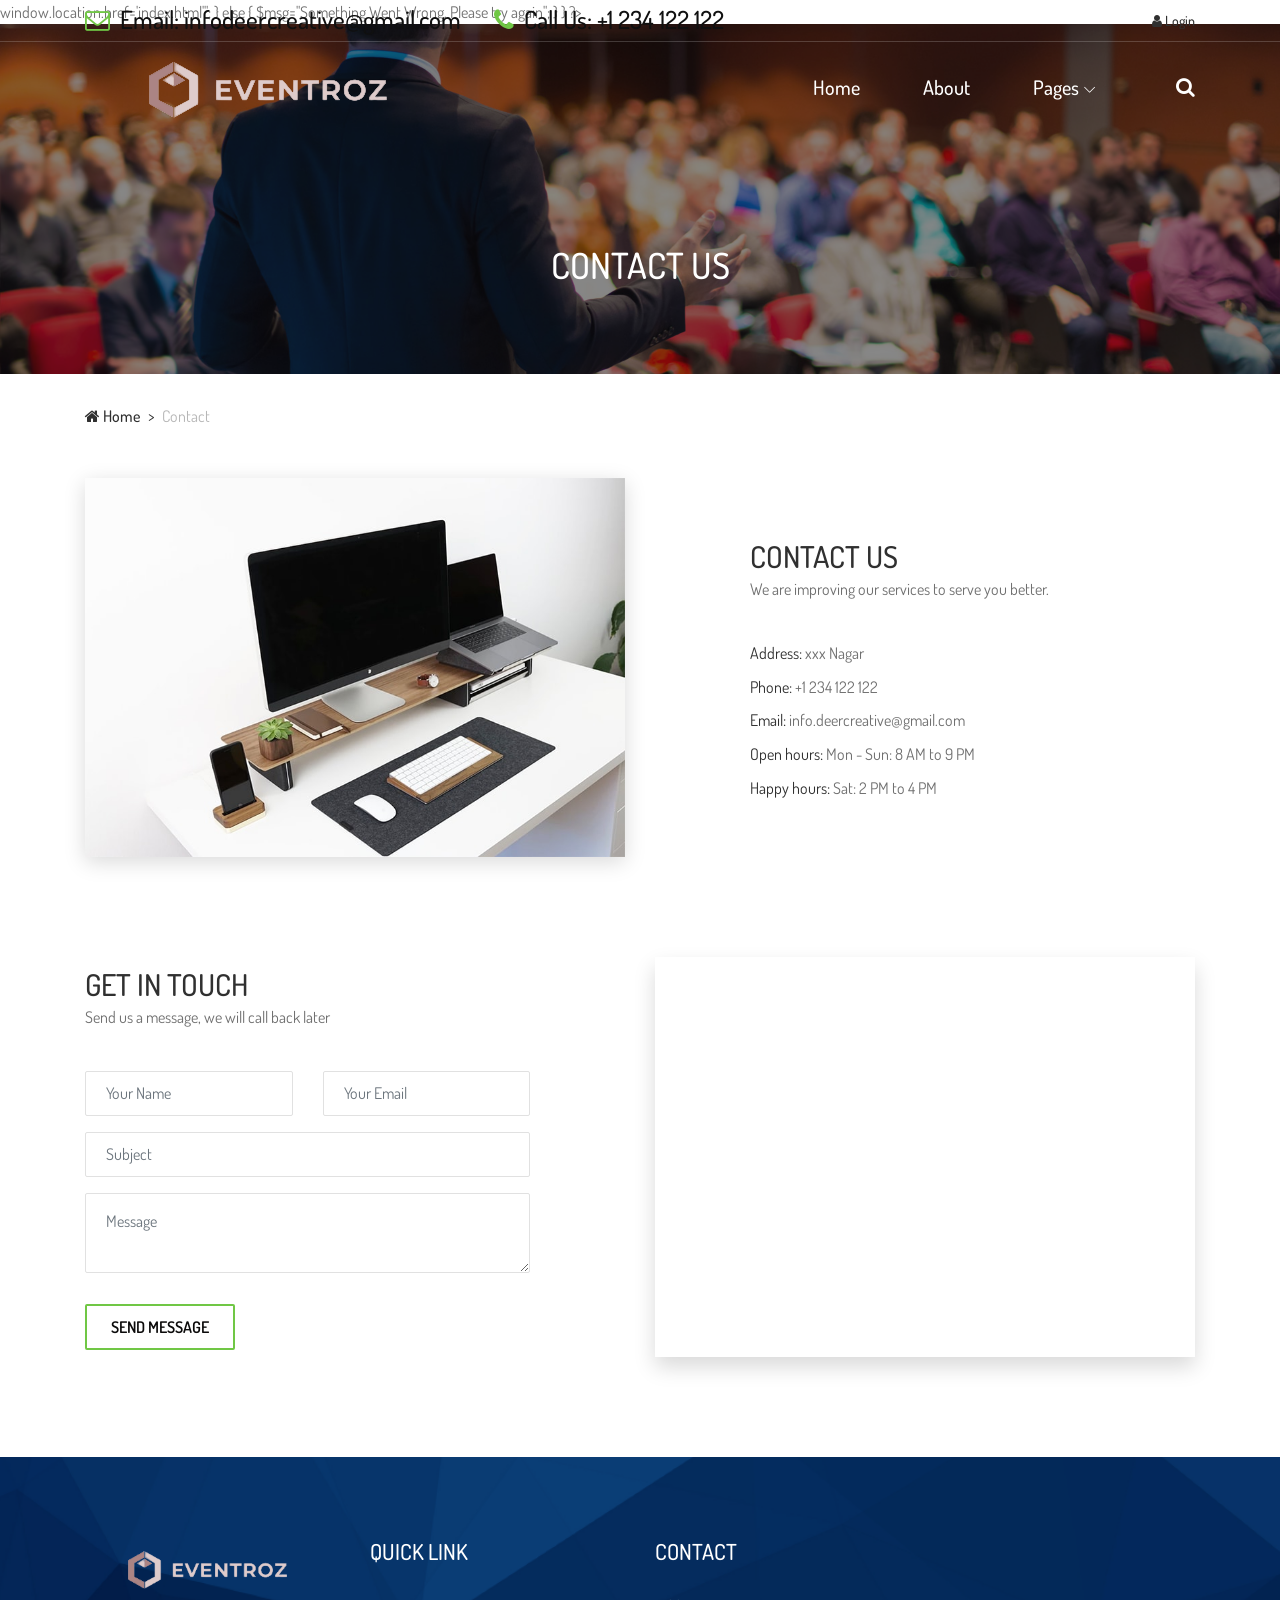
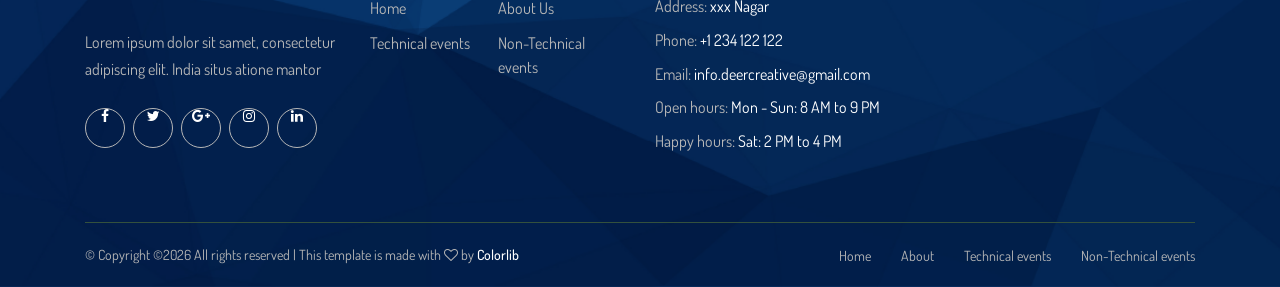
<file: contact.html>
<?php 
include('includes/dbconnection.php');
session_start();
error_reporting(0);
include('includes/dbconnection.php');
if(isset($_POST['submit']))
  {

    $name=$_POST['name'];
    $email=$_POST['email'];
    $subject=$_POST['subject'];
    $message=$_POST['message'];
    $hostnumber = mt_rand(100000000, 999999999);
  
    $query=mysqli_query($con,"insert into tblhostlist(hostNumber,Name,Email,Subject,Message) value('$hostnumber','$name','$email','$subject','$message')");
    if ($query) {
$ret=mysqli_query($con,"select hostNumber from tblhostlist where Email='$email' and  Subject='$subject'");
$result=mysqli_fetch_array($ret);
$_SESSION['aptno']=$result['hostNumber'];
 echo "<script>window.location.href='index.html'</script>";	
  }
  else
    {
      $msg="Something Went Wrong. Please try again";
    }

  
}
?>

<!DOCTYPE html>
<html lang="en">

<head>
    <meta charset="UTF-8">
    <meta name="description" content="">
    <meta http-equiv="X-UA-Compatible" content="IE=edge">
    <meta name="viewport" content="width=device-width, initial-scale=1, shrink-to-fit=no">
    <!-- The above 4 meta tags *must* come first in the head; any other head content must come *after* these tags -->

    <!-- Title -->
    <title>eventroz - Events scheduler website Template</title>

    <!-- Favicon -->
    <link rel="icon" href="img/core-img/favicon.ico">

    <!-- Core Stylesheet -->
    <link rel="stylesheet" href="style.css">

</head>

<body>
    <!-- Preloader -->
    <div class="preloader d-flex align-items-center justify-content-center">
        <div class="preloader-circle"></div>
        <div class="preloader-img">
            <img src="img/core-img/event.png" alt="">
        </div>
    </div>

    <!-- ##### Header Area Start ##### -->
    <header class="header-area">

        <!-- ***** Top Header Area ***** -->
        <div class="top-header-area">
            <div class="container">
                <div class="row">
                    <div class="col-12">
                        <div class="top-header-content d-flex align-items-center justify-content-between">
                            <!-- Top Header Content -->
                            <div class="top-header-meta">
                                <a href="#" data-toggle="tooltip" data-placement="bottom" title="infodeercreative@gmail.com"><i class="fa fa-envelope-o" aria-hidden="true"></i> <span>Email: infodeercreative@gmail.com</span></a>
                                <a href="#" data-toggle="tooltip" data-placement="bottom" title="+1 234 122 122"><i class="fa fa-phone" aria-hidden="true"></i> <span>Call Us: +1 234 122 122</span></a>
                            </div>

                                <!-- Login -->
                                <div class="login">
                                    <a href="login.html"><i class="fa fa-user" aria-hidden="true"></i> <span>Login</span></a>
                                </div>
                            </div>
                        </div>
                    </div>
                </div>
            </div>
        </div>

        <!-- ***** Navbar Area ***** -->
        <div class="eventroz-main-menu">
            <div class="classy-nav-container breakpoint-off">
                <div class="container">
                    <!-- Menu -->
                    <nav class="classy-navbar justify-content-between" id="eventrozNav">

                        <!-- Nav Brand -->
                        <a href="index.html" class="nav-brand"><img src="img/core-img/logo.png" alt=""></a>

                        <!-- Navbar Toggler -->
                        <div class="classy-navbar-toggler">
                            <span class="navbarToggler"><span></span><span></span><span></span></span>
                        </div>

                        <!-- Menu -->
                        <div class="classy-menu">

                            <!-- Close Button -->
                            <div class="classycloseIcon">
                                <div class="cross-wrap"><span class="top"></span><span class="bottom"></span></div>
                            </div>

                            <!-- Navbar Start -->
                            <div class="classynav">
                                <ul>
                                    <li><a href="index.html">Home</a></li>
                                    <li><a href="about.html">About</a></li>
                                    <li><a href="#">Pages</a>
                                        <ul class="dropdown">
                                            <li><a href="index.html">TECHNICAL EVENTS</a></li>
                                            <li><a href="nontech.html">NON-TECHNICAL EVENTS</a></li>
                                        </ul>
                                </ul>

                                <!-- Search Icon -->
                                <div id="searchIcon">
                                    <i class="fa fa-search" aria-hidden="true"></i>
                                </div>

                            </div>
                            <!-- Navbar End -->
                        </div>
                    </nav>

                    <!-- Search Form -->
                    <div class="search-form">
                        <form action="#" method="get">
                            <input type="search" name="search" id="search" placeholder="Type keywords &amp; press enter...">
                            <button type="submit" class="d-none"></button>
                        </form>
                        <!-- Close Icon -->
                        <div class="closeIcon"><i class="fa fa-times" aria-hidden="true"></i></div>
                    </div>
                </div>
            </div>
        </div>
    </header>
    <!-- ##### Header Area End ##### -->

    <!-- ##### Breadcrumb Area Start ##### -->
    <div class="breadcrumb-area">
        <!-- Top Breadcrumb Area -->
        <div class="top-breadcrumb-area bg-img bg-overlay d-flex align-items-center justify-content-center" style="background-image: url(img/bg-img/24.jpg);">
            <h2>Contact US</h2>
        </div>

        <div class="container">
            <div class="row">
                <div class="col-12">
                    <nav aria-label="breadcrumb">
                        <ol class="breadcrumb">
                            <li class="breadcrumb-item"><a href="#"><i class="fa fa-home"></i> Home</a></li>
                            <li class="breadcrumb-item active" aria-current="page">Contact</li>
                        </ol>
                    </nav>
                </div>
            </div>
        </div>
    </div>
    <!-- ##### Breadcrumb Area End ##### -->

    <!-- ##### Contact Area Info Start ##### -->
    <div class="contact-area-info section-padding-0-100">
        <div class="container">
            <div class="row align-items-center justify-content-between">
                <!-- Contact Thumbnail -->
                <div class="col-12 col-md-6">
                    <div class="contact--thumbnail">
                        <img src="img/bg-img/25.jpg" alt="">
                    </div>
                </div>

                <div class="col-12 col-md-5">
                    <!-- Section Heading -->
                    <div class="section-heading">
                        <h2>CONTACT US</h2>
                        <p>We are improving our services to serve you better.</p>
                    </div>
                    <!-- Contact Information -->
                    <div class="contact-information">
                        <p><span>Address:</span> xxx Nagar</p>
                        <p><span>Phone:</span> +1 234 122 122</p>
                        <p><span>Email:</span> info.deercreative@gmail.com</p>
                        <p><span>Open hours:</span> Mon - Sun: 8 AM to 9 PM</p>
                        <p><span>Happy hours:</span> Sat: 2 PM to 4 PM</p>
                    </div>
                </div>
            </div>
        </div>
    </div>
    <!-- ##### Contact Area Info End ##### -->

    <!-- ##### Contact Area Start ##### -->
    <section class="contact-area">
        <div class="container">
            <div class="row align-items-center justify-content-between">
                <div class="col-12 col-lg-5">
                    <!-- Section Heading -->
                    <div class="section-heading">
                        <h2>GET IN TOUCH</h2>
                        <p>Send us a message, we will call back later</p>
                    </div>
                    <!-- Contact Form Area -->
                    <div class="contact-form-area mb-100">
                        <form action="#" method="post">
                            <div class="row">
                                <div class="col-12 col-md-6">
                                    <div class="form-group">
                                        <input type="text" class="form-control" id="contact-name" placeholder="Your Name" name="name" required="true">
                                    </div>
                                </div>
                                <div class="col-12 col-md-6">
                                    <div class="form-group">
                                        <input type="email" class="form-control" id="contact-email" placeholder="Your Email" name="email" required="true">
                                    </div>
                                </div>
                                <div class="col-12">
                                    <div class="form-group">
                                        <input type="text" class="form-control" id="contact-subject" placeholder="Subject" name="subject" required="true">
                                    </div>
                                </div>
                                <div class="col-12">
                                    <div class="form-group">
                                        <textarea class="form-control" name="message" id="message" cols="30" rows="10" placeholder="Message" name="message" required="True"></textarea>
                                    </div>
                                </div>
                                <div class="col-12">
                                    <button type="submit" class="btn eventroz-btn mt-15">Send Message</button>
                                </div>
                            </div>
                        </form>
                    </div>
                </div>

                <div class="col-12 col-lg-6">
                    <!-- Google Maps -->
                    <div class="map-area mb-100">
                        <iframe src="https://www.google.com/maps/embed?pb=!1m18!1m12!1m3!1d7774.0754702041995!2d77.58653812325052!3d13.033269013261746!2m3!1f0!2f0!3f0!3m2!1i1024!2i768!4f13.1!3m3!1m2!1s0x3bae17961c2d17cb%3A0xfde7beee5ec26d7d!2sAnandnagar%2C%20Hebbal%2C%20Bengaluru%2C%20Karnataka%20560024!5e0!3m2!1sen!2sin!4v1656631169010!5m2!1sen!2sin" width="600" height="450" style="border:0;" allowfullscreen="" loading="lazy" referrerpolicy="no-referrer-when-downgrade"></iframe>
                    </div>
                </div>
            </div>
        </div>
    </section>
    <!-- ##### Contact Area End ##### -->

    <!-- ##### Footer Area Start ##### -->
    <footer class="footer-area bg-img" style="background-image: url(img/bg-img/3.jpg);">
        <!-- Main Footer Area -->
        <div class="main-footer-area">
            <div class="container">
                <div class="row">

                    <!-- Single Footer Widget -->
                    <div class="col-12 col-sm-6 col-lg-3">
                        <div class="single-footer-widget">
                            <div class="footer-logo mb-30">
                                <a href="#"><img src="img/core-img/logo.png" alt=""></a>
                            </div>
                            <p>Lorem ipsum dolor sit samet, consectetur adipiscing elit. India situs atione mantor</p>
                            <div class="social-info">
                                <a href="#"><i class="fa fa-facebook" aria-hidden="true"></i></a>
                                <a href="#"><i class="fa fa-twitter" aria-hidden="true"></i></a>
                                <a href="#"><i class="fa fa-google-plus" aria-hidden="true"></i></a>
                                <a href="#"><i class="fa fa-instagram" aria-hidden="true"></i></a>
                                <a href="#"><i class="fa fa-linkedin" aria-hidden="true"></i></a>
                            </div>
                        </div>
                    </div>

                    <!-- Single Footer Widget -->
                    <div class="col-12 col-sm-6 col-lg-3">
                        <div class="single-footer-widget">
                            <div class="widget-title">
                                <h5>QUICK LINK</h5>
                            </div>
                            <nav class="widget-nav">
                                <ul>
                                    <li><a href="index.html">Home</a></li>
                                    <li><a href="about.html">About Us</a></li>
                                    <li><a href="tech.html">Technical events</a></li>
                                    <li><a href="nontech.html">Non-Technical events</a></li>
                                </ul>
                            </nav>
                        </div>
                    </div>

                    <!-- Single Footer Widget -->
                    <div class="col-12 col-sm-6 col-lg-3">
                        <div class="single-footer-widget">
                            <div class="widget-title">
                                <h5>CONTACT</h5>
                            </div>

                            <div class="contact-information">
                                <p><span>Address:</span> xxx Nagar</p>
                                <p><span>Phone:</span> +1 234 122 122</p>
                                <p><span>Email:</span> info.deercreative@gmail.com</p>
                                <p><span>Open hours:</span> Mon - Sun: 8 AM to 9 PM</p>
                                <p><span>Happy hours:</span> Sat: 2 PM to 4 PM</p>
                            </div>
                        </div>
                    </div>
                </div>
            </div>
        </div>

        <!-- Footer Bottom Area -->
        <div class="footer-bottom-area">
            <div class="container">
                <div class="row">
                    <div class="col-12">
                        <div class="border-line"></div>
                    </div>
                    <!-- Copywrite Text -->
                    <div class="col-12 col-md-6">
                        <div class="copywrite-text">
                            <p>&copy; <!-- Link back to Colorlib can't be removed. Template is licensed under CC BY 3.0. -->
Copyright &copy;<script>document.write(new Date().getFullYear());</script> All rights reserved | This template is made with <i class="fa fa-heart-o" aria-hidden="true"></i> by <a href="https://colorlib.com" target="_blank">Colorlib</a>
<!-- Link back to Colorlib can't be removed. Template is licensed under CC BY 3.0. -->
</p>
                        </div>
                    </div>
                    <!-- Footer Nav -->
                    <div class="col-12 col-md-6">
                        <div class="footer-nav">
                            <nav>
                                <ul>
                                    <li><a href="index.html">Home</a></li>
                                    <li><a href="about.html">About</a></li>
                                    <li><a href="tech.html">Technical events</a></li>
                                    <li><a href="nontech.html">Non-Technical events</a></li>
                                </ul>
                            </nav>
                        </div>
                    </div>
                </div>
            </div>
        </div>
    </footer>
    <!-- ##### Footer Area End ##### -->

    <!-- ##### All Javascript Files ##### -->
    <!-- jQuery-2.2.4 js -->
    <script src="js/jquery/jquery-2.2.4.min.js"></script>
    <!-- Popper js -->
    <script src="js/bootstrap/popper.min.js"></script>
    <!-- Bootstrap js -->
    <script src="js/bootstrap/bootstrap.min.js"></script>
    <!-- All Plugins js -->
    <script src="js/plugins/plugins.js"></script>
    <!-- Active js -->
    <script src="js/active.js"></script>
</body>

</html>
</file>
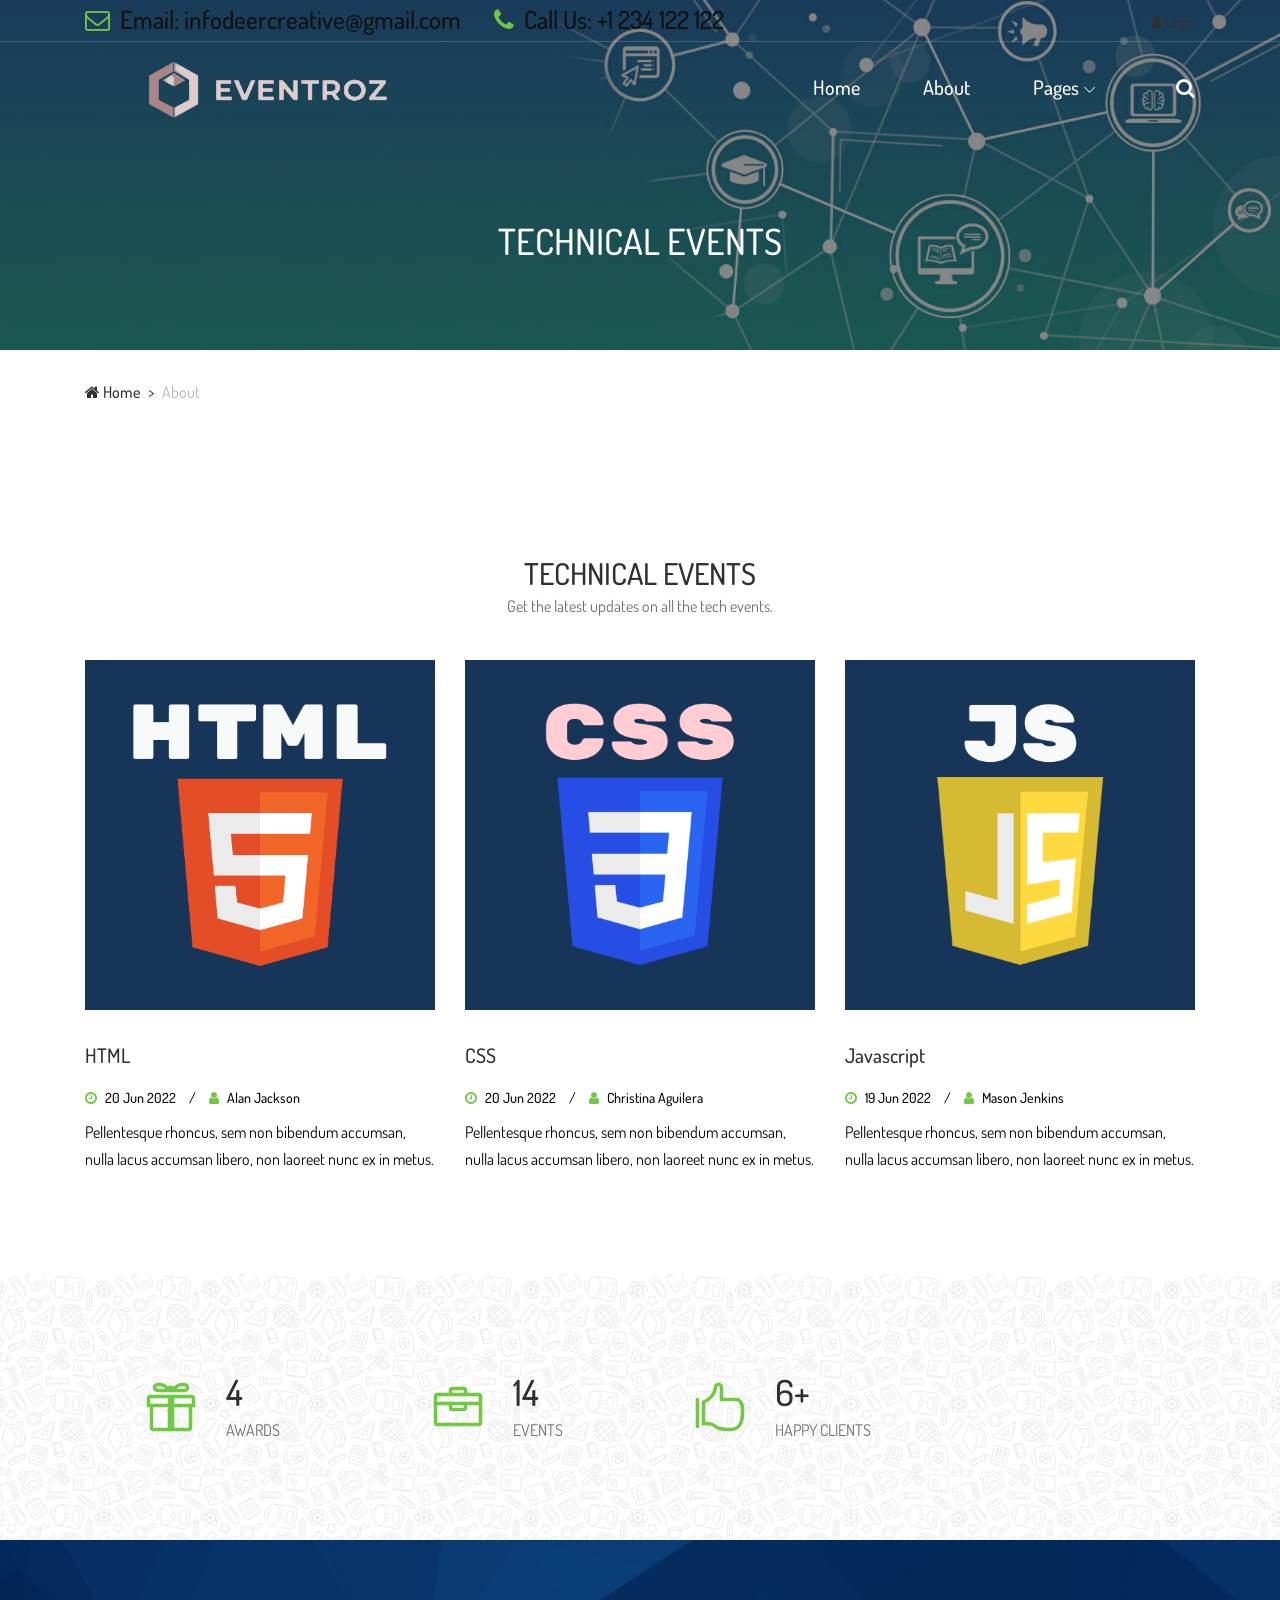
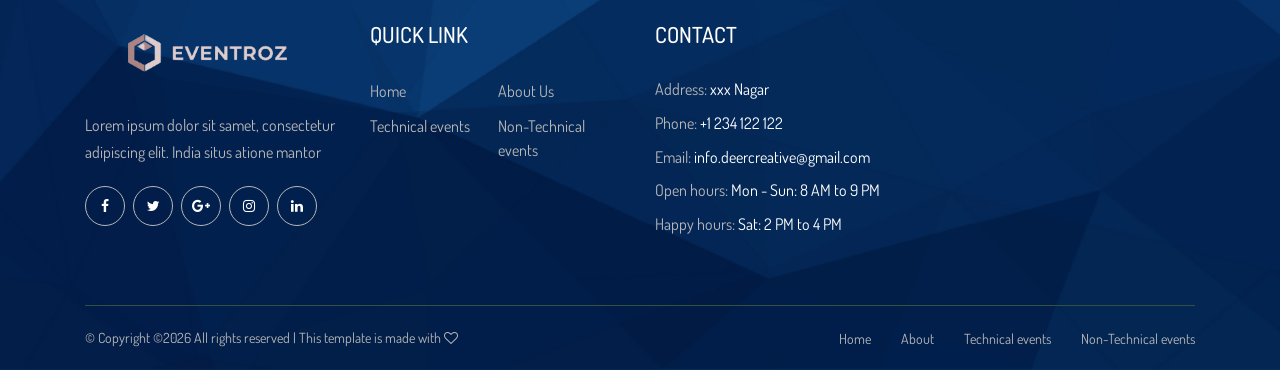
<file: tech.html>
<!DOCTYPE html>
<html lang="en">

<head>
    <meta charset="UTF-8">
    <meta name="description" content="">
    <meta http-equiv="X-UA-Compatible" content="IE=edge">
    <meta name="viewport" content="width=device-width, initial-scale=1, shrink-to-fit=no">
    <!-- The above 4 meta tags *must* come first in the head; any other head content must come *after* these tags -->

    <!-- Title -->
    <title>eventroz - Events scheduler website Template</title>

    <!-- Favicon -->
    <link rel="icon" href="img/core-img/favicon.ico">

    <!-- Core Stylesheet -->
    <link rel="stylesheet" href="style.css">

</head>

<body>
    <!-- Preloader -->
    <div class="preloader d-flex align-items-center justify-content-center">
        <div class="preloader-circle"></div>
        <div class="preloader-img">
            <img src="img/core-img/event.png" alt="">
        </div>
    </div>

    <!-- ##### Header Area Start ##### -->
    <header class="header-area">

        <!-- ***** Top Header Area ***** -->
        <div class="top-header-area">
            <div class="container">
                <div class="row">
                    <div class="col-12">
                        <div class="top-header-content d-flex align-items-center justify-content-between">
                            <!-- Top Header Content -->
                            <div class="top-header-meta">
                                <a href="#" data-toggle="tooltip" data-placement="bottom" title="infodeercreative@gmail.com"><i class="fa fa-envelope-o" aria-hidden="true"></i> <span>Email: infodeercreative@gmail.com</span></a>
                                <a href="#" data-toggle="tooltip" data-placement="bottom" title="+1 234 122 122"><i class="fa fa-phone" aria-hidden="true"></i> <span>Call Us: +1 234 122 122</span></a>
                            </div>

                                <!-- Login -->
                                <div class="login">
                                    <a href="login.html"><i class="fa fa-user" aria-hidden="true"></i> <span>Login</span></a>
                                </div>
                            </div>
                        </div>
                    </div>
                </div>
            </div>
        </div>

        <!-- ***** Navbar Area ***** -->
        <div class="eventroz-main-menu">
            <div class="classy-nav-container breakpoint-off">
                <div class="container">
                    <!-- Menu -->
                    <nav class="classy-navbar justify-content-between" id="eventrozNav">

                        <!-- Nav Brand -->
                        <a href="index.html" class="nav-brand"><img src="img/core-img/logo.png" alt=""></a>

                        <!-- Navbar Toggler -->
                        <div class="classy-navbar-toggler">
                            <span class="navbarToggler"><span></span><span></span><span></span></span>
                        </div>

                        <!-- Menu -->
                        <div class="classy-menu">

                            <!-- Close Button -->
                            <div class="classycloseIcon">
                                <div class="cross-wrap"><span class="top"></span><span class="bottom"></span></div>
                            </div>

                            <!-- Navbar Start -->
                            <div class="classynav">
                                <ul>
                                    <li><a href="index.html">Home</a></li>
                                    <li><a href="about.html">About</a></li>
                                    <li><a href="#">Pages</a>
                                        <ul class="dropdown">
                                            <li><a href="index.html">TECHNICAL EVENTS</a></li>
                                            <li><a href="nontech.html">NON-TECHNICAL EVENTS</a></li>
                                        </ul>
                                </ul>

                                <!-- Search Icon -->
                                <div id="searchIcon">
                                    <i class="fa fa-search" aria-hidden="true"></i>
                                </div>

                            </div>
                            <!-- Navbar End -->
                        </div>
                    </nav>

                    <!-- Search Form -->
                    <div class="search-form">
                        <form action="#" method="get">
                            <input type="search" name="search" id="search" placeholder="Type keywords &amp; press enter...">
                            <button type="submit" class="d-none"></button>
                        </form>
                        <!-- Close Icon -->
                        <div class="closeIcon"><i class="fa fa-times" aria-hidden="true"></i></div>
                    </div>
                </div>
            </div>
        </div>
    </header>
    <!-- ##### Header Area End ##### -->

    <!-- ##### Breadcrumb Area Start ##### -->
    <div class="breadcrumb-area">
        <!-- Top Breadcrumb Area -->
        <div class="top-breadcrumb-area bg-img bg-overlay d-flex align-items-center justify-content-center" style="background-image: url(img/bg-img/techevents.png);">
            <h2>TECHNICAL EVENTS</h2>
        </div>

        <div class="container">
            <div class="row">
                <div class="col-12">
                    <nav aria-label="breadcrumb">
                        <ol class="breadcrumb">
                            <li class="breadcrumb-item"><a href="#"><i class="fa fa-home"></i> Home</a></li>
                            <li class="breadcrumb-item active" aria-current="page">About</li>
                        </ol>
                    </nav>
                </div>
            </div>
        </div>
    </div>
    <!-- ##### Breadcrumb Area End ##### -->

    <!-- ##### Blog Area Start ##### -->
    <section class="eventroz-blog-area section-padding-100-0">
        <div class="container">
            <div class="row">
                <div class="col-12">
                    <!-- Section Heading -->
                    <div class="section-heading text-center">
                        <h2>TECHNICAL EVENTS</h2>
                        <p>Get the latest updates on all the tech events.</p>
                    </div>
                </div>
            </div>

            <div class="row justify-content-center">

                <!-- Single Blog Post Area -->
                <div class="col-12 col-md-6 col-lg-4">
                    <div class="single-blog-post mb-100">
                        <div class="post-thumbnail mb-30">
                            <a href="single-post.html"><img src="img/bg-img/16.jpg" alt=""></a>
                        </div>
                        <div class="post-content">
                            <a href="single-post.html" class="post-title">
                                <h5>HTML</h5>
                            </a>
                            <div class="post-meta">
                                <a href="#"><i class="fa fa-clock-o" aria-hidden="true"></i> 20 Jun 2022</a>
                                <a href="#"><i class="fa fa-user" aria-hidden="true"></i> Alan Jackson</a>
                            </div>
                            <p class="post-excerpt">Pellentesque rhoncus, sem non bibendum accumsan, nulla lacus accumsan libero, non laoreet nunc ex in metus.</p>
                        </div>
                    </div>
                </div>

                <!-- Single Blog Post Area -->
                <div class="col-12 col-md-6 col-lg-4">
                    <div class="single-blog-post mb-100">
                        <div class="post-thumbnail mb-30">
                            <a href="single-post.html"><img src="img/bg-img/17.jpg" alt=""></a>
                        </div>
                        <div class="post-content">
                            <a href="single-post.html" class="post-title">
                                <h5>CSS</h5>
                            </a>
                            <div class="post-meta">
                                <a href="#"><i class="fa fa-clock-o" aria-hidden="true"></i> 20 Jun 2022</a>
                                <a href="#"><i class="fa fa-user" aria-hidden="true"></i> Christina Aguilera</a>
                            </div>
                            <p class="post-excerpt">Pellentesque rhoncus, sem non bibendum accumsan, nulla lacus accumsan libero, non laoreet nunc ex in metus. </p>
                        </div>
                    </div>
                </div>

                <!-- Single Blog Post Area -->
                <div class="col-12 col-md-6 col-lg-4">
                    <div class="single-blog-post mb-100">
                        <div class="post-thumbnail mb-30">
                            <a href="single-post.html"><img src="img/bg-img/21.png" alt=""></a>
                        </div>
                        <div class="post-content">
                            <a href="single-post.html" class="post-title">
                                <h5>Javascript</h5>
                            </a>
                            <div class="post-meta">
                                <a href="#"><i class="fa fa-clock-o" aria-hidden="true"></i> 19 Jun 2022</a>
                                <a href="#"><i class="fa fa-user" aria-hidden="true"></i> Mason Jenkins</a>
                            </div>
                            <p class="post-excerpt">Pellentesque rhoncus, sem non bibendum accumsan, nulla lacus accumsan libero, non laoreet nunc ex in metus.</p>
                        </div>
                    </div>
                </div>

                
            </div>
        </div>
    </section>
    <!-- ##### Blog Area End ##### -->


    <!-- ##### Cool Facts Area Start ##### -->
    <section class="cool-facts-area bg-img section-padding-100-0" style="background-image: url(img/bg-img/cool-facta.png);">
        <div class="container">
            <div class="row">

                <!-- Single Cool Facts Area -->
                <div class="col-12 col-sm-6 col-md-3">
                    <div class="single-cool-fact d-flex align-items-center justify-content-center mb-100">
                        <div class="cf-icon">
                            <img src="img/core-img/cf1.png" alt="">
                        </div>
                        <div class="cf-content">
                            <h2><span class="counter">20</span></h2>
                            <h6>AWARDS</h6>
                        </div>
                    </div>
                </div>

                <!-- Single Cool Facts Area -->
                <div class="col-12 col-sm-6 col-md-3">
                    <div class="single-cool-fact d-flex align-items-center justify-content-center mb-100">
                        <div class="cf-icon">
                            <img src="img/core-img/cf2.png" alt="">
                        </div>
                        <div class="cf-content">
                            <h2><span class="counter">70</span></h2>
                            <h6>EVENTS</h6>
                        </div>
                    </div>
                </div>

                <!-- Single Cool Facts Area -->
                <div class="col-12 col-sm-6 col-md-3">
                    <div class="single-cool-fact d-flex align-items-center justify-content-center mb-100">
                        <div class="cf-icon">
                            <img src="img/core-img/cf3.png" alt="">
                        </div>
                        <div class="cf-content">
                            <h2><span class="counter">30</span>+</h2>
                            <h6>HAPPY CLIENTS</h6>
                        </div>
                    </div>
                </div>

            </div>
        </div>

        <!-- Side Image -->
        <div class="side-img wow fadeInUp" data-wow-delay="500ms">
        </div>
    </section>
    <!-- ##### Cool Facts Area End ##### -->

    <!-- ##### Footer Area Start ##### -->
    <footer class="footer-area bg-img" style="background-image: url(img/bg-img/3.jpg);">
        <!-- Main Footer Area -->
        <div class="main-footer-area">
            <div class="container">
                <div class="row">

                    <!-- Single Footer Widget -->
                    <div class="col-12 col-sm-6 col-lg-3">
                        <div class="single-footer-widget">
                            <div class="footer-logo mb-30">
                                <a href="#"><img src="img/core-img/logo.png" alt=""></a>
                            </div>
                            <p>Lorem ipsum dolor sit samet, consectetur adipiscing elit. India situs atione mantor</p>
                            <div class="social-info">
                                <a href="#"><i class="fa fa-facebook" aria-hidden="true"></i></a>
                                <a href="#"><i class="fa fa-twitter" aria-hidden="true"></i></a>
                                <a href="#"><i class="fa fa-google-plus" aria-hidden="true"></i></a>
                                <a href="#"><i class="fa fa-instagram" aria-hidden="true"></i></a>
                                <a href="#"><i class="fa fa-linkedin" aria-hidden="true"></i></a>
                            </div>
                        </div>
                    </div>

                    <!-- Single Footer Widget -->
                    <div class="col-12 col-sm-6 col-lg-3">
                        <div class="single-footer-widget">
                            <div class="widget-title">
                                <h5>QUICK LINK</h5>
                            </div>
                            <nav class="widget-nav">
                                <ul>
                                    <li><a href="index.html">Home</a></li>
                                    <li><a href="about.html">About Us</a></li>
                                    <li><a href="tech.html">Technical events</a></li>
                                    <li><a href="nontech.html">Non-Technical events</a></li>
                                </ul>
                            </nav>
                        </div>
                    </div>

                    <!-- Single Footer Widget -->
                    <div class="col-12 col-sm-6 col-lg-3">
                        <div class="single-footer-widget">
                            <div class="widget-title">
                                <h5>CONTACT</h5>
                            </div>

                            <div class="contact-information">
                                <p><span>Address:</span> xxx Nagar</p>
                                <p><span>Phone:</span> +1 234 122 122</p>
                                <p><span>Email:</span> info.deercreative@gmail.com</p>
                                <p><span>Open hours:</span> Mon - Sun: 8 AM to 9 PM</p>
                                <p><span>Happy hours:</span> Sat: 2 PM to 4 PM</p>
                            </div>
                        </div>
                    </div>
                </div>
            </div>
        </div>

        <!-- Footer Bottom Area -->
        <div class="footer-bottom-area">
            <div class="container">
                <div class="row">
                    <div class="col-12">
                        <div class="border-line"></div>
                    </div>
                    <!-- Copywrite Text -->
                    <div class="col-12 col-md-6">
                        <div class="copywrite-text">
                            <p>&copy; <!-- Link back to Colorlib can't be removed. Template is licensed under CC BY 3.0. -->
Copyright &copy;<script>document.write(new Date().getFullYear());</script> All rights reserved | This template is made with <i class="fa fa-heart-o" aria-hidden="true"></i> 
<!-- Link back to Colorlib can't be removed. Template is licensed under CC BY 3.0. -->
</p>
                        </div>
                    </div>
                    <!-- Footer Nav -->
                    <div class="col-12 col-md-6">
                        <div class="footer-nav">
                            <nav>
                                <ul>
                                    <li><a href="index.html">Home</a></li>
                                    <li><a href="about.html">About</a></li>
                                    <li><a href="tech.html">Technical events</a></li>
                                    <li><a href="nontech.html">Non-Technical events</a></li>
                                </ul>
                            </nav>
                        </div>
                    </div>
                </div>
            </div>
        </div>
    </footer>
    <!-- ##### Footer Area End ##### -->

    <!-- ##### All Javascript Files ##### -->
    <!-- jQuery-2.2.4 js -->
    <script src="js/jquery/jquery-2.2.4.min.js"></script>
    <!-- Popper js -->
    <script src="js/bootstrap/popper.min.js"></script>
    <!-- Bootstrap js -->
    <script src="js/bootstrap/bootstrap.min.js"></script>
    <!-- All Plugins js -->
    <script src="js/plugins/plugins.js"></script>
    <!-- Active js -->
    <script src="js/active.js"></script>
</body>

</html>
</file>
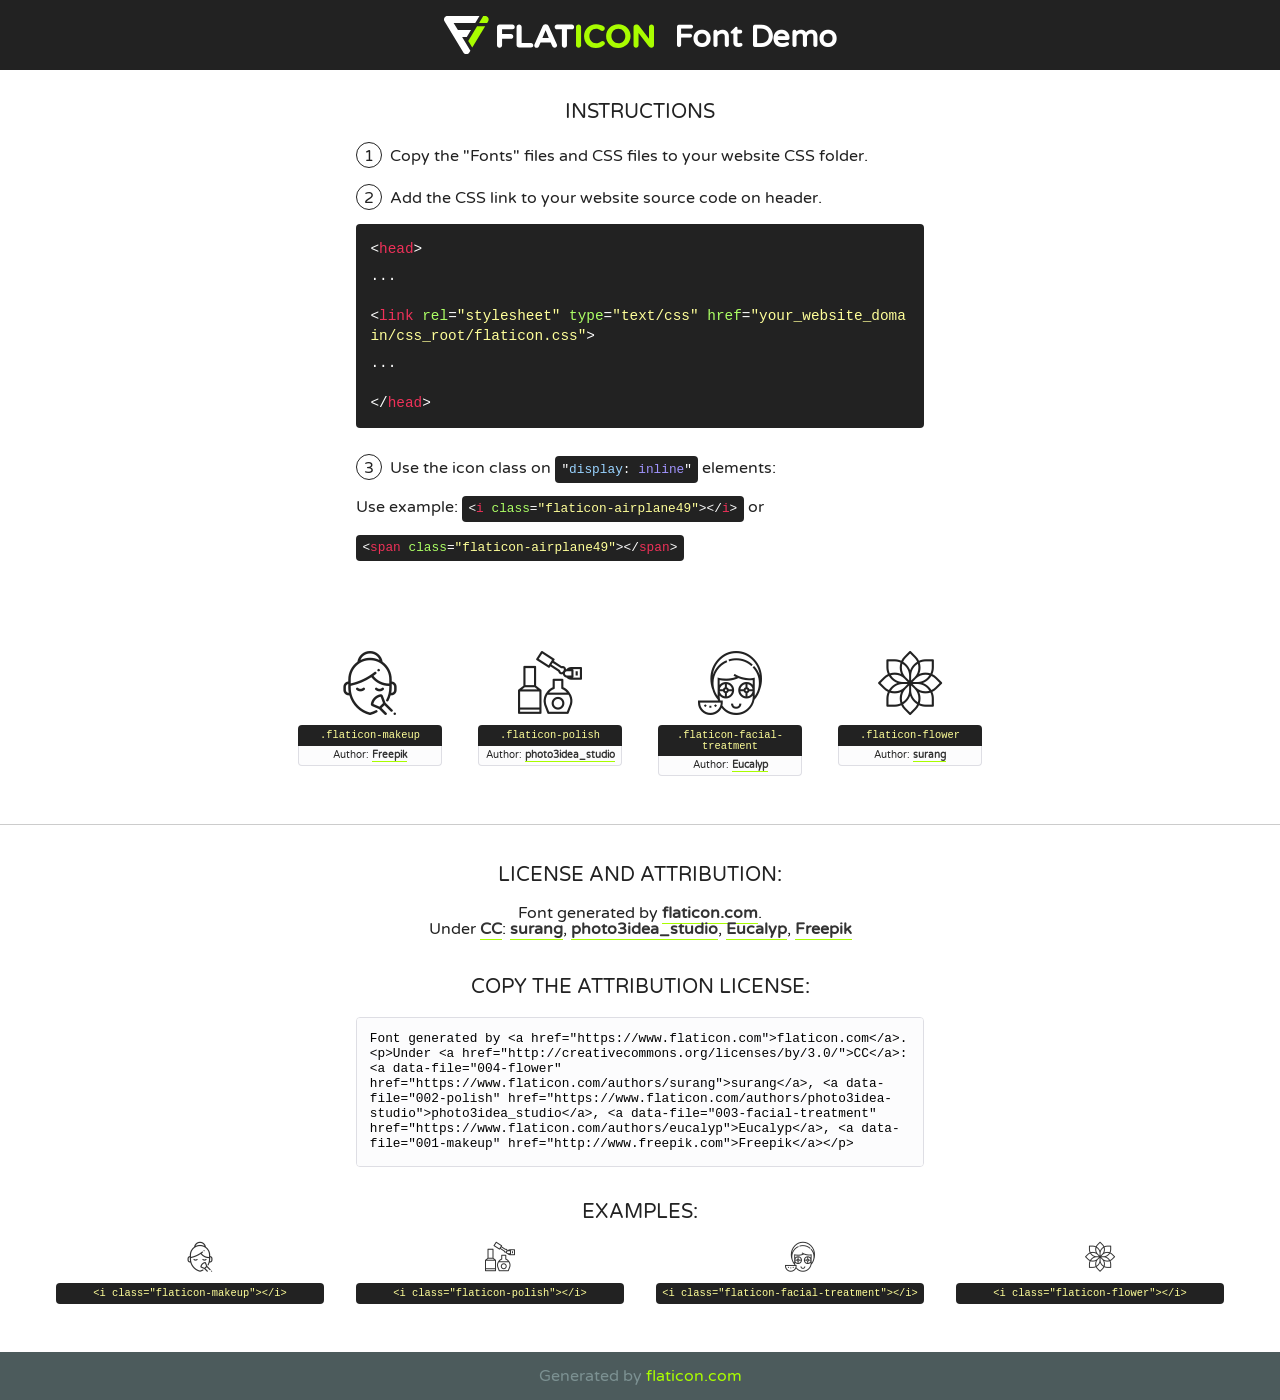
<file: register/fonts/flaticon/font/flaticon.html>
<!DOCTYPE html>
<!--
  Flaticon icon font: Flaticon
  Creation date: 29/04/2019 07:34
-->
<html>
<!DOCTYPE html>
<html>

<head>
    <title>Flaticon WebFont</title>
    <link href="http://fonts.googleapis.com/css?family=Varela+Round" rel="stylesheet" type="text/css" />
    <link rel="stylesheet" type="text/css" href="flaticon.css">
    <meta charset="UTF-8">
    <style>
    html, body, div, span, applet, object, iframe,
    h1, h2, h3, h4, h5, h6, p, blockquote, pre,
    a, abbr, acronym, address, big, cite, code,
    del, dfn, em, img, ins, kbd, q, s, samp,
    small, strike, strong, sub, sup, tt, var,
    b, u, i, center,
    dl, dt, dd, ol, ul, li,
    fieldset, form, label, legend,
    table, caption, tbody, tfoot, thead, tr, th, td,
    article, aside, canvas, details, embed, 
    figure, figcaption, footer, header, hgroup, 
    menu, nav, output, ruby, section, summary,
    time, mark, audio, video {
        margin: 0;
        padding: 0;
        border: 0;
        font-size: 100%;
        font: inherit;
        vertical-align: baseline;
    }
    /* HTML5 display-role reset for older browsers */
    article, aside, details, figcaption, figure, 
    footer, header, hgroup, menu, nav, section {
        display: block;
    }
    body {
        line-height: 1;
    }
    ol, ul {
        list-style: none;
    }
    blockquote, q {
        quotes: none;
    }
    blockquote:before, blockquote:after,
    q:before, q:after {
        content: '';
        content: none;
    }
    table {
        border-collapse: collapse;
        border-spacing: 0;
    }
    body {
        font-family: 'Varela Round', Helvetica, Arial, sans-serif;
        font-size: 16px;
        color: #222;
    }
    a {
        color: #333;
        border-bottom: 1px solid #a9fd00;
        font-weight: bold;
        text-decoration: none;
    }
    * {
        -moz-box-sizing: border-box;
        -webkit-box-sizing: border-box;
        box-sizing: border-box;
        margin: 0;
        padding: 0;
    }
    [class^="flaticon-"]:before, [class*=" flaticon-"]:before, [class^="flaticon-"]:after, [class*=" flaticon-"]:after {
        font-family: Flaticon;
        font-size: 30px;
        font-style: normal;
        margin-left: 20px;
        color: #333;
    }
    .wrapper {
        max-width: 600px;
        margin: auto;
        padding: 0 1em;
    }
    .title {
        font-size: 1.25em;
        text-align: center;
        margin-bottom: 1em;
        text-transform: uppercase;
    }
    header {
        text-align: center;
        background-color: #222;
        color: #fff;
        padding: 1em;
    }
    header .logo {
        width: 210px;
        height: 38px;
        display: inline-block;
        vertical-align: middle;
        margin-right: 1em;
        border: none;
    }
    header strong {
        font-size: 1.95em;
        font-weight: bold;
        vertical-align: middle;
        margin-top: 5px;
        display: inline-block;
    }
    .demo {
        margin: 2em auto;
        line-height: 1.25em;
    }
    .demo ul li {
        margin-bottom: 1em;
    }
    .demo ul li .num {
        color: #222;
        border-radius: 20px;
        display: inline-block;
        width: 26px;
        padding: 3px;
        height: 26px;
        text-align: center;
        margin-right: 0.5em;
        border: 1px solid #222;
    }
    .demo ul li code {
        background-color: #222;
        border-radius: 4px;
        padding: 0.25em 0.5em;
        display: inline-block;
        color: #fff;
        font-family: Consolas,Monaco,Lucida Console,Liberation Mono,DejaVu Sans Mono,Bitstream Vera Sans Mono,Courier New, monospace;
        font-weight: lighter;
        margin-top: 1em;
        font-size: 0.8em;
        word-break: break-all;
    }
    .demo ul li code.big {
        padding: 1em;
        font-size: 0.9em;
    }
    .demo ul li code .red {
        color: #EF3159;
    }
    .demo ul li code .green {
        color: #ACFF65;
    }
    .demo ul li code .yellow {
        color: #FFFF99;
    }
    .demo ul li code .blue {
        color: #99D3FF;
    }
    .demo ul li code .purple {
        color: #A295FF;
    }
    .demo ul li code .dots {
        margin-top: 0.5em;
        display: block;
    }
    #glyphs {
        border-bottom: 1px solid #ccc;
        padding: 2em 0;
        text-align: center;
    }
    .glyph {
        display: inline-block;
        width: 9em;
        margin: 1em;
        text-align: center;
        vertical-align: top;
        background: #FFF;
    }
    .glyph .glyph-icon {
        padding: 10px;
        display: block;
        font-family:"Flaticon";
        font-size: 64px;
        line-height: 1;
    }
    .glyph .glyph-icon:before {
        font-size: 64px;
        color: #222;
        margin-left: 0;
    }
    .class-name {
        font-size: 0.65em;
        background-color: #222;
        color: #fff;
        border-radius: 4px 4px 0 0;
        padding: 0.5em;
        color: #FFFF99;
        font-family: Consolas,Monaco,Lucida Console,Liberation Mono,DejaVu Sans Mono,Bitstream Vera Sans Mono,Courier New, monospace;
    }
    .author-name {
        font-size: 0.6em;
        background-color: #fcfcfd;
        border: 1px solid #DEDEE4;
        border-top: 0;
        border-radius: 0 0 4px 4px;
        padding: 0.5em;
    }
    .class-name:last-child {
        font-size: 10px;
        color:#888;
    }
    .class-name:last-child a {
        font-size: 10px;
        color:#555;
    }
    .class-name:last-child a:hover {
        color:#a9fd00;
    }
    .glyph > input {
        display: block;
        width: 100px;
        margin: 5px auto;
        text-align: center;
        font-size: 12px;
        cursor: text;
    }
    .glyph > input.icon-input {
        font-family:"Flaticon";
        font-size: 16px;
        margin-bottom: 10px;
    }
    .attribution .title {
        margin-top: 2em;
    }
    .attribution textarea {
        background-color: #fcfcfd;
        padding: 1em;
        border: none;
        box-shadow: none;
        border: 1px solid #DEDEE4;
        border-radius: 4px;
        resize: none;
        width: 100%;
        height: 150px;
        font-size: 0.8em;
        font-family: Consolas,Monaco,Lucida Console,Liberation Mono,DejaVu Sans Mono,Bitstream Vera Sans Mono,Courier New, monospace;
        -webkit-appearance: none;
    }
    .iconsuse {
        margin: 2em auto;
        text-align: center;
        max-width: 1200px;
    }
    .iconsuse:after {
        content: '';
        display: table;
        clear: both;
    }
    .iconsuse .image {
        float: left;
        width: 25%;
        padding: 0 1em;
    }
    .iconsuse .image p {
        margin-bottom: 1em;
    }
    .iconsuse .image span {
        display: block;
        font-size: 0.65em;
        background-color: #222;
        color: #fff;
        border-radius: 4px;
        padding: 0.5em;
        color: #FFFF99;
        margin-top: 1em;
        font-family: Consolas,Monaco,Lucida Console,Liberation Mono,DejaVu Sans Mono,Bitstream Vera Sans Mono,Courier New, monospace;
    }
    #footer {
        text-align: center;
        background-color: #4C5B5C;
        color: #7c9192;
        padding: 1em;
    }
    #footer a {
        border: none;
        color: #a9fd00;
        font-weight: normal;
    }
    @media (max-width: 960px) {
        .iconsuse .image {
            width: 50%;
        }
    }
    @media (max-width: 560px) {
        .iconsuse .image {
            width: 100%;
        }
    }
    </style>
</head>

<body class="characters-off">

    <header>
        <a href="https://www.flaticon.com" target="_blank" class="logo">
            <svg version="1.1" xmlns="http://www.w3.org/2000/svg" xmlns:xlink="http://www.w3.org/1999/xlink" xmlns:a="http://ns.adobe.com/AdobeSVGViewerExtensions/3.0/" viewBox="0 0 560.875 102.036" enable-background="new 0 0 560.875 102.036" xml:space="preserve">
                <defs>
                </defs>
                <g>
                    <g class="letters">
                        <path fill="#ffffff" d="M141.596,29.675c0-3.777,2.985-6.767,6.764-6.767h34.438c3.426,0,6.15,2.728,6.15,6.15
                        c0,3.43-2.724,6.149-6.15,6.149h-27.674v13.091h23.719c3.429,0,6.151,2.724,6.151,6.15c0,3.43-2.723,6.149-6.151,6.149h-23.719
                        v17.574c0,3.773-2.986,6.761-6.764,6.761c-3.779,0-6.764-2.989-6.764-6.761V29.675z"></path>
                        <path fill="#ffffff" d="M193.844,29.149c0-3.781,2.985-6.767,6.764-6.767c3.776,0,6.763,2.985,6.763,6.767v42.957h25.039
                        c3.426,0,6.149,2.726,6.149,6.153c0,3.425-2.723,6.15-6.149,6.15h-31.802c-3.779,0-6.764-2.986-6.764-6.768V29.149z"></path>
                        <path fill="#ffffff" d="M241.891,75.71l21.438-48.407c1.492-3.341,4.215-5.357,7.906-5.357h0.792
                        c3.686,0,6.323,2.017,7.815,5.357l21.439,48.407c0.436,0.967,0.701,1.845,0.701,2.723c0,3.602-2.809,6.501-6.414,6.501
                        c-3.161,0-5.269-1.845-6.499-4.655l-4.132-9.661h-27.059l-4.301,10.102c-1.144,2.631-3.426,4.214-6.237,4.214
                        c-3.517,0-6.24-2.81-6.24-6.325C241.1,77.64,241.451,76.677,241.891,75.71z M279.932,58.666l-8.521-20.297l-8.526,20.297H279.932
                        z"></path>
                        <path fill="#ffffff" d="M314.864,35.387H301.86c-3.429,0-6.239-2.813-6.239-6.238c0-3.429,2.811-6.24,6.239-6.24h39.533
                        c3.426,0,6.237,2.811,6.237,6.24c0,3.425-2.811,6.238-6.237,6.238h-13.001v42.785c0,3.773-2.99,6.761-6.764,6.761
                        c-3.779,0-6.764-2.989-6.764-6.761V35.387z"></path>
                        <path fill="#A9FD00" d="M352.615,29.149c0-3.781,2.985-6.767,6.767-6.767c3.774,0,6.761,2.985,6.761,6.767v49.024
                        c0,3.773-2.987,6.761-6.761,6.761c-3.781,0-6.767-2.989-6.767-6.761V29.149z"></path>
                        <path fill="#A9FD00" d="M374.132,53.836v-0.179c0-17.481,13.178-31.801,32.065-31.801c9.22,0,15.459,2.458,20.557,6.238
                        c1.402,1.054,2.637,2.985,2.637,5.357c0,3.692-2.985,6.59-6.681,6.59c-1.845,0-3.071-0.702-4.044-1.319
                        c-3.776-2.813-7.729-4.393-12.562-4.393c-10.364,0-17.831,8.611-17.831,19.154v0.173c0,10.542,7.291,19.329,17.831,19.329
                        c5.715,0,9.492-1.756,13.359-4.834c1.049-0.874,2.458-1.491,4.039-1.491c3.429,0,6.325,2.813,6.325,6.236
                        c0,2.106-1.056,3.78-2.282,4.834c-5.539,4.834-12.036,7.733-21.878,7.733C387.572,85.464,374.132,71.493,374.132,53.836z"></path>
                        <path fill="#A9FD00" d="M433.009,53.836v-0.179c0-17.481,13.79-31.801,32.766-31.801c18.981,0,32.592,14.143,32.592,31.628v0.173
                        c0,17.483-13.785,31.807-32.769,31.807C446.625,85.464,433.009,71.32,433.009,53.836z M484.224,53.836v-0.179
                        c0-10.539-7.725-19.326-18.626-19.326c-10.893,0-18.449,8.611-18.449,19.154v0.173c0,10.542,7.73,19.329,18.626,19.329
                        C476.676,72.986,484.224,64.378,484.224,53.836z"></path>
                        <path fill="#A9FD00" d="M506.233,29.321c0-3.774,2.99-6.763,6.767-6.763h1.401c3.252,0,5.183,1.583,7.029,3.953l26.093,34.265
                        V29.059c0-3.692,2.99-6.677,6.681-6.677c3.683,0,6.671,2.985,6.671,6.677v48.934c0,3.78-2.987,6.765-6.764,6.765h-0.436
                        c-3.257,0-5.188-1.581-7.034-3.953l-27.056-35.492v32.944c0,3.687-2.985,6.676-6.678,6.676c-3.683,0-6.673-2.989-6.673-6.676
                        V29.321z"></path>
                    </g>
                    <g class="insignia">
                        <path fill="#ffffff" d="M48.372,56.137h12.517l11.156-18.537H37.186L25.688,18.539h57.825L94.668,0H9.271
                        C5.925,0,2.842,1.801,1.198,4.716c-1.644,2.907-1.593,6.482,0.134,9.343l50.38,83.501c1.678,2.781,4.689,4.476,7.938,4.476
                        c3.246,0,6.257-1.695,7.935-4.476l2.898-4.804L48.372,56.137z"></path>
                        <g class="i">
                            <path fill="#A9FD00" d="M93.575,18.539h0.031v0.004l21.652,0.004l2.705-4.488c1.727-2.861,1.778-6.436,0.133-9.343
                            C116.454,1.801,113.371,0,110.026,0h-5.294L93.575,18.539z"></path>
                            <polygon fill="#A9FD00" points="88.291,27.356 64.725,66.486 75.519,84.404 109.942,27.356"></polygon>
                        </g>
                    </g>
                </g>
            </svg>
        </a>
        <strong>Font Demo</strong>
    </header>


    <section class="demo wrapper">

        <p class="title">Instructions</p>

        <ul>
            <li>
                <span class="num">1</span>Copy the "Fonts" files and CSS files to your website CSS folder.
            </li>
            <li>
                <span class="num">2</span>Add the CSS link to your website source code on header.
                <code class="big">
                    &lt;<span class="red">head</span>&gt;
                    <br/><span class="dots">...</span>
                    <br/>&lt;<span class="red">link</span> <span class="green">rel</span>=<span class="yellow">"stylesheet"</span> <span class="green">type</span>=<span class="yellow">"text/css"</span> <span class="green">href</span>=<span class="yellow">"your_website_domain/css_root/flaticon.css"</span>&gt;
                    <br/><span class="dots">...</span>
                    <br/>&lt;/<span class="red">head</span>&gt;
                </code>
            </li>

            <li>
                <p>
                    <span class="num">3</span>Use the icon class on <code>"<span class="blue">display</span>:<span class="purple"> inline</span>"</code> elements:
                    <br />
                    Use example: <code>&lt;<span class="red">i</span> <span class="green">class</span>=<span class="yellow">&quot;flaticon-airplane49&quot;</span>&gt;&lt;/<span class="red">i</span>&gt;</code> or <code>&lt;<span class="red">span</span> <span class="green">class</span>=<span class="yellow">&quot;flaticon-airplane49&quot;</span>&gt;&lt;/<span class="red">span</span>&gt;</code>
            </li>
        </ul>

    </section>




   <section id="glyphs">          
    
      
        <div class="glyph"><div class="glyph-icon flaticon-makeup"></div>
            <div class="class-name">.flaticon-makeup</div>
            <div class="author-name">Author: <a data-file="001-makeup" href="http://www.freepik.com">Freepik</a> </div> 
        </div>        
        
        <div class="glyph"><div class="glyph-icon flaticon-polish"></div>
            <div class="class-name">.flaticon-polish</div>
            <div class="author-name">Author: <a data-file="002-polish" href="https://www.flaticon.com/authors/photo3idea-studio">photo3idea_studio</a> </div> 
        </div>        
        
        <div class="glyph"><div class="glyph-icon flaticon-facial-treatment"></div>
            <div class="class-name">.flaticon-facial-treatment</div>
            <div class="author-name">Author: <a data-file="003-facial-treatment" href="https://www.flaticon.com/authors/eucalyp">Eucalyp</a> </div> 
        </div>        
        
        <div class="glyph"><div class="glyph-icon flaticon-flower"></div>
            <div class="class-name">.flaticon-flower</div>
            <div class="author-name">Author: <a data-file="004-flower" href="https://www.flaticon.com/authors/surang">surang</a> </div> 
        </div>        
        

    </section>



    <section class="attribution wrapper"   style="text-align:center;">

      <div class="title">License and attribution:</div><div class="attrDiv">Font generated by <a href="https://www.flaticon.com">flaticon.com</a>. <div><p>Under <a href="http://creativecommons.org/licenses/by/3.0/">CC</a>: <a data-file="004-flower" href="https://www.flaticon.com/authors/surang">surang</a>, <a data-file="002-polish" href="https://www.flaticon.com/authors/photo3idea-studio">photo3idea_studio</a>, <a data-file="003-facial-treatment" href="https://www.flaticon.com/authors/eucalyp">Eucalyp</a>, <a data-file="001-makeup" href="http://www.freepik.com">Freepik</a></p>  </div>
      </div>
      <div class="title">Copy the Attribution License:</div>

    <textarea onclick="this.focus();this.select();">Font generated by &lt;a href=&quot;https://www.flaticon.com&quot;&gt;flaticon.com&lt;/a&gt;. <p>Under <a href="http://creativecommons.org/licenses/by/3.0/">CC</a>: <a data-file="004-flower" href="https://www.flaticon.com/authors/surang">surang</a>, <a data-file="002-polish" href="https://www.flaticon.com/authors/photo3idea-studio">photo3idea_studio</a>, <a data-file="003-facial-treatment" href="https://www.flaticon.com/authors/eucalyp">Eucalyp</a>, <a data-file="001-makeup" href="http://www.freepik.com">Freepik</a></p>  
     </textarea>

    </section>

    <section class="iconsuse">

          <div class="title">Examples:</div>            
             
            <div class="image">
                <p>
                    <i class="glyph-icon flaticon-makeup"></i> 
                    <span>&lt;i class=&quot;flaticon-makeup&quot;&gt;&lt;/i&gt;</span>
                </p>
            </div>
            
            <div class="image">
                <p>
                    <i class="glyph-icon flaticon-polish"></i> 
                    <span>&lt;i class=&quot;flaticon-polish&quot;&gt;&lt;/i&gt;</span>
                </p>
            </div>
            
            <div class="image">
                <p>
                    <i class="glyph-icon flaticon-facial-treatment"></i> 
                    <span>&lt;i class=&quot;flaticon-facial-treatment&quot;&gt;&lt;/i&gt;</span>
                </p>
            </div>
            
            <div class="image">
                <p>
                    <i class="glyph-icon flaticon-flower"></i> 
                    <span>&lt;i class=&quot;flaticon-flower&quot;&gt;&lt;/i&gt;</span>
                </p>
            </div>
                       
        </div>
                            
    </section>

<div id="footer">
    <div>Generated by <a href="https://www.flaticon.com">flaticon.com</a>
    </div>
</div>



</body>
</html>
</file>
<file: style.css>
/* [Master Stylesheet] */
/*
Template Name: eventroz - Gardening &amp; Landscaping HTML Template
Template Author: Colorlib
Template Author URI: http://colorlib.com
Text Domain: eventroz, Gardening & Landscaping
Version: - v1.0
*/
/* :: 1.0 Import Fonts */
@import url("https://fonts.googleapis.com/css?family=Dosis:200,300,400,500,600,700,800");
/* :: 2.0 Import All CSS */
@import url(css/bootstrap.min.css);
@import url(css/classy-nav.css);
@import url(css/owl.carousel.min.css);
@import url(css/animate.css);
@import url(css/magnific-popup.css);
@import url(css/font-awesome.min.css);
@import url(css/elegant-icon.css);
/* :: 3.0 Base CSS */
* {
  margin: 0;
  padding: 0; }

body {
  font-family: "Dosis", sans-serif;
  font-size: 16px;
  color: #707070; }

h1,
h2,
h3,
h4,
h5,
h6 {
  color: #303030;
  line-height: 1.3;
  font-weight: 500; }

p {
  color: #707070;
  font-size: 16px;
  line-height: 1.7;
  font-weight: 400; }

a,
a:hover,
a:focus {
  -webkit-transition-duration: 500ms;
  transition-duration: 500ms;
  text-decoration: none;
  outline: 0 solid transparent;
  color: #303030;
  font-weight: 500;
  font-size: 14px; }

ul,
ol {
  margin: 0; }
  ul li,
  ol li {
    list-style: none; }

img {
  height: auto;
  max-width: 100%; }

/* :: 3.1.0 Spacing */
.mt-15 {
  margin-top: 15px !important; }

.mt-30 {
  margin-top: 30px !important; }

.mt-50 {
  margin-top: 50px !important; }

.mt-70 {
  margin-top: 70px !important; }

.mt-100 {
  margin-top: 100px !important; }

.mb-15 {
  margin-bottom: 15px !important; }

.mb-30 {
  margin-bottom: 30px !important; }

.mb-50 {
  margin-bottom: 50px !important; }

.mb-70 {
  margin-bottom: 70px !important; }

.mb-100 {
  margin-bottom: 100px !important; }

.ml-15 {
  margin-left: 15px !important; }

.ml-30 {
  margin-left: 30px !important; }

.ml-50 {
  margin-left: 50px !important; }

.mr-15 {
  margin-right: 15px !important; }

.mr-30 {
  margin-right: 30px !important; }

.mr-50 {
  margin-right: 50px !important; }

/* :: 3.2.0 Height */
.height-400 {
  height: 400px; }

.height-500 {
  height: 500px; }

.height-600 {
  height: 600px; }

.height-700 {
  height: 700px; }

.height-800 {
  height: 800px; }

/* :: 3.3.0 Section Padding */
.section-padding-100 {
  padding-top: 100px;
  padding-bottom: 100px; }

.section-padding-100-0 {
  padding-top: 100px;
  padding-bottom: 0; }

.section-padding-0-100 {
  padding-top: 0;
  padding-bottom: 100px; }

.section-padding-100-70 {
  padding-top: 100px;
  padding-bottom: 70px; }

/* :: 3.4.0 Section Heading */
.section-heading {
  position: relative;
  z-index: 1;
  margin-bottom: 40px; }
  .section-heading h2 {
    font-size: 30px;
    text-transform: uppercase;
    margin-bottom: 0; }
    @media only screen and (max-width: 767px) {
      .section-heading h2 {
        font-size: 24px; } }
  .section-heading p {
    font-size: 16px;
    color: #707070;
    margin-bottom: 0; }

/* :: 3.5.0 Preloader */
.preloader {
  background-color: #f2f4f5;
  width: 100%;
  height: 100%;
  position: fixed;
  top: 0;
  left: 0;
  right: 0;
  bottom: 0;
  z-index: 999999;
  overflow: hidden; }
  .preloader .preloader-circle {
    width: 80px;
    height: 80px;
    position: relative;
    border-style: solid;
    border-width: 2px;
    border-top-color: #70c745;
    border-bottom-color: transparent;
    border-left-color: transparent;
    border-right-color: transparent;
    z-index: 10;
    border-radius: 50%;
    box-shadow: 0 1px 5px 0 rgba(0, 0, 0, 0.15);
    background-color: #ffffff;
    -webkit-animation: zoom 2000ms infinite ease;
    animation: zoom 2000ms infinite ease; }
  .preloader .preloader-img {
    position: absolute;
    top: 50%;
    left: 50%;
    -webkit-transform: translate(-50%, -50%);
    transform: translate(-50%, -50%);
    z-index: 200; }
    .preloader .preloader-img img {
      max-width: 45px; }

@-webkit-keyframes zoom {
  0% {
    -webkit-transform: rotate(0deg);
    transform: rotate(0deg); }
  100% {
    -webkit-transform: rotate(360deg);
    transform: rotate(360deg); } }
@keyframes zoom {
  0% {
    -webkit-transform: rotate(0deg);
    transform: rotate(0deg); }
  100% {
    -webkit-transform: rotate(360deg);
    transform: rotate(360deg); } }
/* :: 3.6.0 Miscellaneous */
.bg-img {
  background-position: center center;
  background-size: cover;
  background-repeat: no-repeat; }

.bg-white {
  background-color: #ffffff !important; }

.bg-dark {
  background-color: #000000 !important; }

.bg-transparent {
  background-color: transparent !important; }

.font-bold {
  font-weight: 700; }

.font-light {
  font-weight: 300; }

.bg-overlay {
  position: relative;
  z-index: 2;
  background-position: center center;
  background-size: cover; }
  .bg-overlay::after {
    background-color: rgba(17, 17, 17, 0.5);
    position: absolute;
    z-index: -1;
    top: 0;
    left: 0;
    width: 100%;
    height: 100%;
    content: ""; }

.bg-fixed {
  background-attachment: fixed !important; }

.bg-gray {
  background-color: #f2f4f5; }

/* :: 3.7.0 ScrollUp */
#scrollUp {
  background-color: #70c745;
  border-radius: 0;
  bottom: 0;
  box-shadow: 0 2px 6px 0 rgba(0, 0, 0, 0.3);
  color: #ffffff;
  font-size: 24px;
  height: 40px;
  line-height: 40px;
  right: 50px;
  text-align: center;
  width: 40px;
  -webkit-transition-duration: 500ms;
  transition-duration: 500ms; }
  #scrollUp:hover {
    background-color: #303030; }

/* :: 3.8.0 eventroz Button */
.eventroz-btn {
  -webkit-transition-duration: 400ms;
  transition-duration: 400ms;
  position: relative;
  z-index: 1;
  display: inline-block;
  min-width: 150px;
  height: 46px;
  color: #0c0b0b;
  background-color: transparent;
  border: 2px solid #70c745;
  border-radius: 2px;
  padding: 0 20px;
  font-size: 16px;
  line-height: 42px;
  text-transform: uppercase;
  font-weight: 600; }
  .eventroz-btn.active, .eventroz-btn:hover, .eventroz-btn:focus {
    font-size: 16px;
    color: #0f100f;
    font-weight: 600;
    background-color: transparent;
    box-shadow: none; }

/* :: 4.0 Header Area CSS */
.header-area {
  position: absolute;
  width: 100%;
  z-index: 999;
  top: 0;
  left: 0;
  background-color: transparent; }
  .header-area .top-header-area {
    position: relative;
    z-index: 100;
    background-color: transparent;
    width: 100%;
    height: 42px;
    border-bottom: 1px solid rgba(235, 235, 235, 0.2); }
    @media only screen and (min-width: 768px) and (max-width: 991px) {
      .header-area .top-header-area {
        z-index: 1; } }
    @media only screen and (max-width: 767px) {
      .header-area .top-header-area {
        z-index: 1; } }
    .header-area .top-header-area .top-header-content {
      position: relative;
      z-index: 1;
      height: 41px; }
      .header-area .top-header-area .top-header-content .top-header-meta a {
        display: inline-block;
        font-size: 25px;
        font-weight: 500;
        color: #101010;
        line-height: 1; }
        .header-area .top-header-area .top-header-content .top-header-meta a:first-child {
          margin-right: 30px; }
        .header-area .top-header-area .top-header-content .top-header-meta a i {
          margin-right: 5px;
          color: #70c745; }
        @media only screen and (max-width: 767px) {
          .header-area .top-header-area .top-header-content .top-header-meta a span {
            display: none; } }
      .header-area .top-header-area .top-header-content .top-header-meta .language-dropdown {
        position: relative;
        z-index: 1; }
        .header-area .top-header-area .top-header-content .top-header-meta .language-dropdown::after {
          width: 1px;
          height: 100%;
          background-color: rgba(235, 235, 235, 0.2);
          content: '';
          top: 0;
          right: 15px;
          z-index: 2;
          position: absolute; }
        .header-area .top-header-area .top-header-content .top-header-meta .language-dropdown .btn {
          padding: 0;
          background-color: transparent;
          border: none;
          font-size: 12px; }
          .header-area .top-header-area .top-header-content .top-header-meta .language-dropdown .btn:focus {
            box-shadow: none; }
        .header-area .top-header-area .top-header-content .top-header-meta .language-dropdown .dropdown-menu {
          background-color: #70c745;
          border: none;
          box-shadow: 0 5px 30px 0 rgba(0, 0, 0, 0.15); }
          @media only screen and (min-width: 768px) and (max-width: 991px) {
            .header-area .top-header-area .top-header-content .top-header-meta .language-dropdown .dropdown-menu {
              top: 90px !important; } }
          @media only screen and (max-width: 767px) {
            .header-area .top-header-area .top-header-content .top-header-meta .language-dropdown .dropdown-menu {
              min-width: 100px;
              top: 70px !important; } }
          .header-area .top-header-area .top-header-content .top-header-meta .language-dropdown .dropdown-menu .dropdown-item:focus,
          .header-area .top-header-area .top-header-content .top-header-meta .language-dropdown .dropdown-menu .dropdown-item:hover {
            color: #ffffff;
            background-color: #111111; }
      .header-area .top-header-area .top-header-content .top-header-meta .cart {
        position: relative;
        z-index: 1; }
        .header-area .top-header-area .top-header-content .top-header-meta .cart::after {
          width: 1px;
          height: 100%;
          background-color: rgba(235, 235, 235, 0.2);
          content: '';
          top: 0;
          left: -15px;
          z-index: 2;
          position: absolute; }
        .header-area .top-header-area .top-header-content .top-header-meta .cart a {
          margin-right: 0; }
  .header-area .eventroz-main-menu {
    position: relative;
    z-index: 1;
    -webkit-transition-duration: 200ms;
    transition-duration: 200ms; }
    @media only screen and (min-width: 768px) and (max-width: 991px) {
      .header-area .eventroz-main-menu .classy-navbar .classy-menu {
        background-color: #111111; } }
    @media only screen and (max-width: 767px) {
      .header-area .eventroz-main-menu .classy-navbar .classy-menu {
        background-color: #111111; } }
    .header-area .eventroz-main-menu .classy-nav-container {
      background-color: transparent; }
    .header-area .eventroz-main-menu .classy-navbar {
      height: 90px;
      padding: 0; }
      .header-area .eventroz-main-menu .classy-navbar .nav-brand {
        line-height: 1; }
      @media only screen and (max-width: 767px) {
        .header-area .eventroz-main-menu .classy-navbar {
          height: 70px; } }
    .header-area .eventroz-main-menu .classynav ul li a {
      padding: 0 30px;
      font-weight: 500;
      text-transform: capitalize;
      font-size: 20px;
      color: #ffffff; }
      @media only screen and (min-width: 992px) and (max-width: 1199px) {
        .header-area .eventroz-main-menu .classynav ul li a {
          font-size: 18px;
          padding: 0 20px; } }
      @media only screen and (min-width: 768px) and (max-width: 991px) {
        .header-area .eventroz-main-menu .classynav ul li a {
          background-color: #111111;
          font-size: 16px;
          color: #ffffff;
          border-bottom: none; } }
      @media only screen and (max-width: 767px) {
        .header-area .eventroz-main-menu .classynav ul li a {
          background-color: #111111;
          font-size: 16px;
          color: #ffffff;
          border-bottom: none; } }
      .header-area .eventroz-main-menu .classynav ul li a:hover, .header-area .eventroz-main-menu .classynav ul li a:focus {
        color: #70c745; }
      .header-area .eventroz-main-menu .classynav ul li a::after {
        color: #ffffff; }
    .header-area .eventroz-main-menu .classynav ul li ul li a {
      padding: 0 20px;
      color: #303030;
      font-size: 14px;
      border-bottom: none; }
      .header-area .eventroz-main-menu .classynav ul li ul li a::after {
        color: #303030; }
        @media only screen and (min-width: 768px) and (max-width: 991px) {
          .header-area .eventroz-main-menu .classynav ul li ul li a::after {
            color: #ffffff; } }
        @media only screen and (max-width: 767px) {
          .header-area .eventroz-main-menu .classynav ul li ul li a::after {
            color: #ffffff; } }
      @media only screen and (min-width: 768px) and (max-width: 991px) {
        .header-area .eventroz-main-menu .classynav ul li ul li a {
          padding: 0 45px;
          color: #ffffff; } }
      @media only screen and (max-width: 767px) {
        .header-area .eventroz-main-menu .classynav ul li ul li a {
          padding: 0 45px;
          color: #ffffff; } }
    @media only screen and (min-width: 768px) and (max-width: 991px) {
      .header-area .eventroz-main-menu .classy-navbar-toggler .navbarToggler span {
        background-color: #ffffff; } }
    @media only screen and (max-width: 767px) {
      .header-area .eventroz-main-menu .classy-navbar-toggler .navbarToggler span {
        background-color: #ffffff; } }
    @media only screen and (min-width: 768px) and (max-width: 991px) {
      .header-area .eventroz-main-menu .classycloseIcon .cross-wrap span {
        background: #ffffff; } }
    @media only screen and (max-width: 767px) {
      .header-area .eventroz-main-menu .classycloseIcon .cross-wrap span {
        background: #ffffff; } }
    .header-area .eventroz-main-menu .search-form {
      position: relative;
      z-index: 1;
      opacity: 0;
      visibility: hidden;
      -webkit-transition-duration: 500ms;
      transition-duration: 500ms; }
      .header-area .eventroz-main-menu .search-form form {
        -webkit-transition-duration: 500ms;
        transition-duration: 500ms;
        position: absolute;
        top: 0;
        right: 0;
        z-index: 100;
        background-color: #f8f8f8;
        width: 500px;
        border-radius: 5px;
        padding: 30px;
        box-shadow: 0 3px 40px 0 rgba(0, 0, 0, 0.15); }
        @media only screen and (max-width: 767px) {
          .header-area .eventroz-main-menu .search-form form {
            width: 290px;
            padding: 20px; } }
        .header-area .eventroz-main-menu .search-form form input {
          width: 100%;
          height: 45px;
          border: 1px solid #1fbc26;
          padding: 0 30px;
          border-radius: 5px;
          font-size: 14px; }
          @media only screen and (max-width: 767px) {
            .header-area .eventroz-main-menu .search-form form input {
              padding: 0 15px; } }
      .header-area .eventroz-main-menu .search-form .closeIcon {
        -webkit-transition-duration: 500ms;
        transition-duration: 500ms;
        position: absolute;
        top: 41px;
        right: 60px;
        z-index: 200;
        cursor: pointer;
        color: #707070; }
        .header-area .eventroz-main-menu .search-form .closeIcon:hover {
          color: #70c745; }
        @media only screen and (max-width: 767px) {
          .header-area .eventroz-main-menu .search-form .closeIcon {
            top: 31px;
            right: 35px; } }
      .header-area .eventroz-main-menu .search-form.active {
        opacity: 1;
        visibility: visible; }
  .header-area .is-sticky .eventroz-main-menu {
    background-color: #111111;
    position: fixed;
    width: 100%;
    top: 0;
    left: 0;
    z-index: 9999;
    box-shadow: 0 5px 50px 15px rgba(0, 0, 0, 0.2); }
  .header-area #searchIcon {
    -webkit-transition-duration: 500ms;
    transition-duration: 500ms;
    color: #ffffff;
    font-size: 20px;
    cursor: pointer;
    margin-left: 50px; }
    @media only screen and (min-width: 768px) and (max-width: 991px) {
      .header-area #searchIcon {
        margin-left: 30px;
        margin-top: 15px; } }
    @media only screen and (max-width: 767px) {
      .header-area #searchIcon {
        margin-left: 30px;
        margin-top: 15px; } }
    .header-area #searchIcon:hover, .header-area #searchIcon:focus {
      color: #70c745; }

/* :: 5.0 Hero Slides Area */
.hero-area,
.hero-post-slides {
  position: relative;
  z-index: 1; }

.single-hero-post {
  width: 100%;
  height: 930px;
  position: relative;
  z-index: 3;
  overflow: hidden; }
  @media only screen and (min-width: 992px) and (max-width: 1199px) {
    .single-hero-post {
      height: 690px; } }
  @media only screen and (min-width: 768px) and (max-width: 991px) {
    .single-hero-post {
      height: 600px; } }
  @media only screen and (max-width: 767px) {
    .single-hero-post {
      height: 650px; } }
  @media only screen and (min-width: 480px) and (max-width: 767px) {
    .single-hero-post {
      height: 500px; } }
  .single-hero-post .slide-img {
    position: absolute;
    width: 100%;
    height: 100%;
    z-index: -10;
    left: 0;
    right: 0;
    top: 0;
    bottom: 0; }
  .single-hero-post .hero-slides-content {
    position: relative;
    z-index: 1;
    margin-top: 132px; }
    @media only screen and (max-width: 767px) {
      .single-hero-post .hero-slides-content {
        margin-top: 112px; } }
    .single-hero-post .hero-slides-content h2 {
      font-size: 45px;
      letter-spacing: 1px;
      color: #ffffff;
      text-transform: uppercase; }
      @media only screen and (min-width: 992px) and (max-width: 1199px) {
        .single-hero-post .hero-slides-content h2 {
          font-size: 36px; } }
      @media only screen and (min-width: 768px) and (max-width: 991px) {
        .single-hero-post .hero-slides-content h2 {
          font-size: 30px; } }
      @media only screen and (max-width: 767px) {
        .single-hero-post .hero-slides-content h2 {
          font-size: 24px; } }
    .single-hero-post .hero-slides-content p {
      font-size: 18px;
      color: #ffffff;
      margin-bottom: 50px; }
      @media only screen and (min-width: 768px) and (max-width: 991px) {
        .single-hero-post .hero-slides-content p {
          font-size: 18px; } }
      @media only screen and (max-width: 767px) {
        .single-hero-post .hero-slides-content p {
          font-size: 16px; } }
    @media only screen and (max-width: 767px) {
      .single-hero-post .hero-slides-content a {
        min-width: 125px;
        padding: 0 10px; } }

.hero-post-slides .owl-item.center .single-hero-post .slide-img {
  -webkit-animation: slide 24s linear infinite;
  animation: slide 24s linear infinite; }

@-webkit-keyframes slide {
  0% {
    -webkit-transform: scale(1);
    transform: scale(1); }
  50% {
    -webkit-transform: scale(1.3);
    transform: scale(1.3); }
  100% {
    -webkit-transform: scale(1);
    transform: scale(1); } }
@keyframes slide {
  0% {
    -webkit-transform: scale(1);
    transform: scale(1); }
  50% {
    -webkit-transform: scale(1.3);
    transform: scale(1.3); }
  100% {
    -webkit-transform: scale(1);
    transform: scale(1); } }
/* :: 6.0 Subscribe Newsletter Area */
.subscribe-newsletter-area {
  position: relative;
  z-index: 1;
  padding: 60px 0;
  background-size: cover;
  background-position: top right; }
  @media only screen and (min-width: 768px) and (max-width: 991px) {
    .subscribe-newsletter-area .subscribe-form {
      margin-top: 50px; } }
  @media only screen and (max-width: 767px) {
    .subscribe-newsletter-area .subscribe-form {
      margin-top: 50px; } }
  .subscribe-newsletter-area .subscribe-form form {
    position: relative;
    z-index: 1; }
    .subscribe-newsletter-area .subscribe-form form input {
      -webkit-transition-duration: 500ms;
      transition-duration: 500ms;
      width: 100%;
      height: 46px;
      background-color: #ffffff;
      padding: 10px 20px;
      border: none; }
      .subscribe-newsletter-area .subscribe-form form input:focus {
        box-shadow: 0 1px 15px rgba(0, 0, 0, 0.15); }
    .subscribe-newsletter-area .subscribe-form form button {
      position: absolute;
      top: 0;
      right: 0;
      z-index: 10;
      border: none;
      border-radius: 0 2px 2px 0; }
  .subscribe-newsletter-area .subscribe-side-thumb .first-img {
    position: absolute;
    top: -30px;
    left: 5%;
    z-index: 10; }

/* :: 7.0 New Arrivals Products Area */
.single-product-area {
  position: relative;
  z-index: 1;
  -webkit-transition-duration: 500ms;
  transition-duration: 500ms; }
  .single-product-area .product-img {
    position: relative;
    z-index: 1;
    -webkit-transition-duration: 500ms;
    transition-duration: 500ms; }
    .single-product-area .product-img a {
      display: block; }
    .single-product-area .product-img img {
      position: relative;
      z-index: 1;
      width: 100%; }
    .single-product-area .product-img .product-tag a {
      background-color: #429edf;
      border-radius: 2px;
      display: inline-block;
      height: 20px;
      padding: 0 10px;
      line-height: 20px;
      text-transform: uppercase;
      color: #ffffff;
      font-weight: 700;
      font-size: 12px;
      position: absolute;
      top: 20px;
      left: 20px;
      z-index: 10; }
    .single-product-area .product-img .product-tag.sale-tag a {
      background-color: #e61d47; }
    .single-product-area .product-img .product-meta {
      position: absolute;
      bottom: 30px;
      left: 15px;
      right: 15px;
      z-index: 100;
      visibility: hidden;
      opacity: 0;
      -webkit-transition-duration: 500ms;
      transition-duration: 500ms; }
      .single-product-area .product-img .product-meta a {
        font-size: 16px;
        color: #ffffff;
        font-weight: 600;
        background-color: #303030;
        -webkit-box-flex: 0;
        -ms-flex: 0 0 50px;
        flex: 0 0 50px;
        max-width: 50px;
        width: 50px;
        height: 50px;
        line-height: 50px;
        text-transform: uppercase;
        text-align: center; }
        .single-product-area .product-img .product-meta a:hover, .single-product-area .product-img .product-meta a:focus {
          background-color: #70c745; }
        @media only screen and (min-width: 992px) and (max-width: 1199px) {
          .single-product-area .product-img .product-meta a {
            font-size: 11px; } }
        @media only screen and (min-width: 768px) and (max-width: 991px) {
          .single-product-area .product-img .product-meta a {
            font-size: 11px; } }
        @media only screen and (max-width: 767px) {
          .single-product-area .product-img .product-meta a {
            font-size: 14px; } }
      .single-product-area .product-img .product-meta .add-to-cart-btn {
        -webkit-box-flex: 0;
        -ms-flex: 0 0 calc(100% - 100px);
        flex: 0 0 calc(100% - 100px);
        max-width: calc(100% - 100px);
        width: calc(100% - 100px);
        border-left: 1px solid rgba(235, 235, 235, 0.5);
        border-right: 1px solid rgba(235, 235, 235, 0.5); }
  .single-product-area .product-info a p {
    margin-bottom: 0;
    -webkit-transition-duration: 300ms;
    transition-duration: 300ms; }
    .single-product-area .product-info a p:hover, .single-product-area .product-info a p:focus {
      color: #70c745; }
  .single-product-area .product-info h6 {
    margin-bottom: 0;
    font-size: 18px; }
  .single-product-area:hover .product-img {
    box-shadow: 0 5px 30px 0 rgba(0, 0, 0, 0.15); }
    .single-product-area:hover .product-img .product-meta {
      visibility: visible;
      opacity: 1; }

/* :: 8.0 Shop Page Area CSS */
.shop-sorting-data {
  position: relative;
  z-index: 1;
  padding-bottom: 25px;
  margin-bottom: 50px;
  border-bottom: 1px solid #ebebeb; }
  @media only screen and (max-width: 767px) {
    .shop-sorting-data .shop-page-count {
      margin-bottom: 30px; } }
  .shop-sorting-data .shop-page-count p {
    font-size: 18px;
    color: #707070;
    margin-bottom: 0;
    font-weight: 500; }
  .shop-sorting-data .search_by_terms {
    position: relative;
    z-index: 1; }
    .shop-sorting-data .search_by_terms select {
      width: 180px;
      height: 40px;
      color: #51545f;
      font-size: 16px;
      background-color: #f5f5f5;
      border: 1px solid #ebebeb;
      border-radius: 2px;
      margin-left: 30px; }
      @media only screen and (max-width: 767px) {
        .shop-sorting-data .search_by_terms select {
          margin-left: 0;
          margin-bottom: 15px; } }
      @media only screen and (min-width: 480px) and (max-width: 767px) {
        .shop-sorting-data .search_by_terms select {
          margin-left: auto;
          margin-right: 15px;
          margin-bottom: 0; } }
      .shop-sorting-data .search_by_terms select:focus {
        box-shadow: none; }

.shop-widget {
  position: relative;
  z-index: 1; }
  .shop-widget .widget-title {
    text-transform: uppercase;
    margin-bottom: 20px; }
  .shop-widget .custom-control .custom-control-label {
    font-size: 16px;
    color: #707070; }
  .shop-widget .custom-checkbox .custom-control-input:checked ~ .custom-control-label::before {
    background-color: #70c745; }
  .shop-widget .single-best-seller-product {
    position: relative;
    z-index: 1;
    margin-bottom: 20px; }
    .shop-widget .single-best-seller-product::after {
      margin-bottom: 0; }
    .shop-widget .single-best-seller-product .product-thumbnail {
      -webkit-box-flex: 0;
      -ms-flex: 0 0 70px;
      flex: 0 0 70px;
      max-width: 70px;
      width: 70px;
      margin-right: 30px; }
    .shop-widget .single-best-seller-product .product-info a {
      display: block;
      color: #707070;
      font-size: 16px;
      font-weight: 400;
      margin-bottom: 5px; }
      .shop-widget .single-best-seller-product .product-info a:hover, .shop-widget .single-best-seller-product .product-info a:focus {
        color: #303030; }
    .shop-widget .single-best-seller-product .product-info p {
      margin-bottom: 0;
      color: #303030;
      font-weight: 500; }
    .shop-widget .single-best-seller-product .product-info .ratings i {
      font-size: 12px;
      color: #ff9800; }

.slider-range-price {
  position: relative;
  z-index: 1; }

.shop-widget .ui-slider-handle {
  background-color: #70c745;
  border: none;
  border-radius: 50%;
  width: 12px;
  height: 12px;
  position: absolute;
  z-index: 30;
  top: -3px; }

.ui-slider-handle.first-handle {
  display: none !important; }

.shop-widget .ui-slider-range.ui-widget-header.ui-corner-all {
  background-color: #70c745;
  position: absolute;
  height: 6px;
  width: auto;
  z-index: 10;
  left: 2px !important; }

.shop-widget .ui-slider-horizontal {
  height: 6px;
  background-color: #f5f5f5;
  border-radius: 10px; }

.shop-widget .range-price {
  font-size: 16px;
  font-weight: 500;
  margin-top: 15px;
  text-transform: uppercase; }

.single_product_thumb {
  position: relative;
  z-index: 1; }
  @media only screen and (max-width: 767px) {
    .single_product_thumb {
      margin-bottom: 50px; } }
  .single_product_thumb .carousel-indicators {
    position: relative;
    right: 0;
    bottom: 0;
    left: 0;
    z-index: 15;
    margin-right: 0;
    margin-left: 0;
    margin-top: 30px; }
    .single_product_thumb .carousel-indicators li {
      -webkit-box-flex: 0;
      -ms-flex: 0 0 100px;
      flex: 0 0 100px;
      width: 100px;
      height: 100px;
      margin-right: 15px;
      margin-left: 15px;
      cursor: pointer;
      border: 1px solid transparent;
      background-size: cover; }
      @media only screen and (max-width: 767px) {
        .single_product_thumb .carousel-indicators li {
          -webkit-box-flex: 0;
          -ms-flex: 0 0 60px;
          flex: 0 0 60px;
          width: 60px;
          height: 60px; } }
      .single_product_thumb .carousel-indicators li.active {
        border: 1px solid #70c745; }

.single_product_desc {
  position: relative;
  z-index: 1; }
  .single_product_desc .title {
    font-size: 30px;
    margin-bottom: 10px;
    text-transform: uppercase; }
    @media only screen and (max-width: 767px) {
      .single_product_desc .title {
        font-size: 24px; } }
  .single_product_desc .price {
    font-size: 26px;
    font-weight: 600;
    color: #70c745;
    margin-bottom: 30px; }
  .single_product_desc .short_overview {
    margin-bottom: 30px; }
    .single_product_desc .short_overview p {
      font-size: 14px; }
  .single_product_desc .cart--area {
    position: relative;
    z-index: 1;
    border-bottom: 1px solid #ebebeb;
    padding-bottom: 50px; }
  .single_product_desc .cart {
    position: relative;
    z-index: 1; }
    .single_product_desc .cart .quantity {
      position: relative;
      z-index: 1;
      -webkit-box-flex: 0;
      -ms-flex: 0 0 130px;
      flex: 0 0 130px;
      max-width: 130px;
      width: 130px; }
      @media only screen and (min-width: 768px) and (max-width: 991px) {
        .single_product_desc .cart .quantity {
          -webkit-box-flex: 0;
          -ms-flex: 0 0 70px;
          flex: 0 0 70px;
          max-width: 70px;
          width: 70px; } }
      .single_product_desc .cart .quantity .qty-text {
        height: 46px;
        padding: 5px 15px;
        width: 130px;
        -moz-appearance: textfield;
        -webkit-appearance: textfield;
        appearance: textfield;
        font-size: 14px;
        border: none;
        background-color: #f2f4f5;
        text-align: center; }
        @media only screen and (min-width: 768px) and (max-width: 991px) {
          .single_product_desc .cart .quantity .qty-text {
            width: 70px; } }
      .single_product_desc .cart .quantity .qty-minus,
      .single_product_desc .cart .quantity .qty-plus {
        display: block;
        height: 100%;
        position: absolute;
        left: 10px;
        text-align: center;
        top: 0;
        width: 30px;
        z-index: 99;
        cursor: pointer;
        font-size: 8px;
        line-height: 46px;
        color: #303030; }
        @media only screen and (min-width: 768px) and (max-width: 991px) {
          .single_product_desc .cart .quantity .qty-minus,
          .single_product_desc .cart .quantity .qty-plus {
            left: 0; } }
      .single_product_desc .cart .quantity .qty-plus {
        left: auto;
        right: 10px; }
        @media only screen and (min-width: 768px) and (max-width: 991px) {
          .single_product_desc .cart .quantity .qty-plus {
            right: 0; } }
  .single_product_desc .wishlist-compare {
    position: relative;
    z-index: 1; }
    @media only screen and (max-width: 767px) {
      .single_product_desc .wishlist-compare {
        margin-top: 30px; } }
    @media only screen and (min-width: 480px) and (max-width: 767px) {
      .single_product_desc .wishlist-compare {
        margin-top: 0; } }
    .single_product_desc .wishlist-compare a {
      background-color: #f2f4f5;
      display: inline-block;
      width: 46px;
      height: 46px;
      text-align: center;
      line-height: 46px;
      font-size: 18px; }
  .single_product_desc .products--meta {
    position: relative;
    z-index: 1;
    padding-top: 50px; }
    .single_product_desc .products--meta p {
      display: -webkit-box;
      display: -ms-flexbox;
      display: flex; }
      .single_product_desc .products--meta p span:first-child {
        font-weight: 500;
        color: #303030;
        -webkit-box-flex: 0;
        -ms-flex: 0 0 150px;
        flex: 0 0 150px;
        max-width: 150px;
        width: 150px; }
      .single_product_desc .products--meta p span:last-child {
        font-weight: 400;
        color: #707070; }
        .single_product_desc .products--meta p span:last-child a {
          color: #cccccc;
          font-size: 14px;
          margin-right: 15px; }
          .single_product_desc .products--meta p span:last-child a:hover {
            color: #70c745; }

.product_details_tab {
  position: relative;
  z-index: 1;
  padding: 50px 0;
  border-top: 1px solid #ebebeb;
  border-bottom: 1px solid #ebebeb; }
  .product_details_tab .nav-tabs {
    border-bottom: none;
    -webkit-box-pack: center;
    -ms-flex-pack: center;
    justify-content: center;
    margin-bottom: 30px; }
    .product_details_tab .nav-tabs .nav-link {
      border: none;
      border-top-left-radius: 0;
      border-top-right-radius: 0;
      padding: 0 15px;
      font-size: 20px;
      color: #303030; }
      .product_details_tab .nav-tabs .nav-link.active, .product_details_tab .nav-tabs .nav-link:hover {
        color: #70c745; }
  .product_details_tab .additional_info_area p {
    color: #303030; }
    .product_details_tab .additional_info_area p span {
      color: #707070; }

.product_details_tab .review-rating i {
  color: #ff9800;
  font-size: 14px; }

.product_details_tab .review-rating > span {
  font-size: 16px;
  font-weight: 500;
  color: #303030; }

.submit_a_review_area form .stars {
  background: url("[data-uri]") repeat-x 0 0;
  width: 150px; }
  .submit_a_review_area form .stars::after, .submit_a_review_area form .stars::before {
    display: table;
    content: ""; }
  .submit_a_review_area form .stars::after {
    clear: both; }
  .submit_a_review_area form .stars input[type="radio"] {
    position: absolute;
    opacity: 0;
    -ms-filter: "progid:DXImageTransform.Microsoft.Alpha(Opacity=0)";
    filter: alpha(opacity=0); }
    .submit_a_review_area form .stars input[type="radio"].star-5:checked ~ span {
      width: 100%; }
    .submit_a_review_area form .stars input[type="radio"].star-4:checked ~ span {
      width: 80%; }
    .submit_a_review_area form .stars input[type="radio"].star-3:checked ~ span {
      width: 60%; }
    .submit_a_review_area form .stars input[type="radio"].star-2:checked ~ span {
      width: 40%; }
    .submit_a_review_area form .stars input[type="radio"].star-1:checked ~ span {
      width: 20%; }
  .submit_a_review_area form .stars label {
    display: block;
    width: 30px;
    height: 30px;
    margin: 0 !important;
    padding: 0 !important;
    text-indent: -999em;
    float: left;
    position: relative;
    z-index: 10;
    background: transparent !important;
    cursor: pointer; }
    .submit_a_review_area form .stars label:hover ~ span {
      background-position: 0 -30px; }
    .submit_a_review_area form .stars label.star-5:hover ~ span {
      width: 100% !important; }
    .submit_a_review_area form .stars label.star-4:hover ~ span {
      width: 80% !important; }
    .submit_a_review_area form .stars label.star-3:hover ~ span {
      width: 60% !important; }
    .submit_a_review_area form .stars label.star-2:hover ~ span {
      width: 40% !important; }
    .submit_a_review_area form .stars label.star-1:hover ~ span {
      width: 20% !important; }
  .submit_a_review_area form .stars span {
    display: block;
    width: 0;
    position: relative;
    top: 0;
    left: 0;
    height: 30px;
    background: url("[data-uri]") repeat-x 0 -60px;
    -webkit-transition: -webkit-width 0.5s;
    -webkit-transition: width 0.5s;
    transition: width 0.5s; }

.review-details p {
  font-size: 12px; }

.submit_a_review_area h4 {
  font-size: 20px; }
.submit_a_review_area .form-group > label {
  font-size: 14px; }
.submit_a_review_area input,
.submit_a_review_area select {
  font-size: 14px;
  width: 100%;
  height: 40px;
  border: none;
  background-color: #f2f4f5;
  border-radius: 0; }
.submit_a_review_area textarea {
  width: 100%;
  height: 100px;
  border: none;
  border-radius: 0;
  background-color: #f2f4f5; }

/* :: 9.0 Cart Area CSS */
.cart-table {
  position: relative;
  z-index: 1; }
  .cart-table thead tr,
  .cart-table thead th {
    width: 20%; }
  .cart-table thead th {
    border: none;
    border-bottom: none;
    font-size: 20px;
    padding: 0 0 30px 0;
    color: #303030;
    font-weight: 500;
    text-transform: uppercase;
    text-align: left; }
    .cart-table thead th:first-child {
      width: 40%; }
  .cart-table tbody tr {
    position: relative;
    z-index: 1;
    border-bottom: 1px solid #ebebeb; }
    .cart-table tbody tr td {
      position: relative;
      z-index: 1;
      padding: 30px 15px;
      font-size: 18px;
      font-weight: 600;
      color: #303030;
      vertical-align: middle; }
      .cart-table tbody tr td.cart_product_img {
        display: -webkit-box;
        display: -ms-flexbox;
        display: flex;
        -webkit-box-align: center;
        -ms-flex-align: center;
        -ms-grid-row-align: center;
        align-items: center; }
        .cart-table tbody tr td.cart_product_img a {
          -webkit-box-flex: 0;
          -ms-flex: 0 0 100px;
          flex: 0 0 100px;
          max-width: 100px;
          width: 100px;
          display: inline-block;
          margin-right: 20px;
          box-shadow: 0 0 5px rgba(0, 0, 0, 0.15);
          margin-left: 2px; }
        .cart-table tbody tr td.cart_product_img h5 {
          font-size: 18px;
          margin-bottom: 0; }
      .cart-table tbody tr td i {
        font-size: 36px;
        color: #c42525; }
  .cart-table .quantity {
    position: relative;
    z-index: 1;
    -webkit-box-flex: 0;
    -ms-flex: 0 0 100px;
    flex: 0 0 100px;
    max-width: 100px;
    width: 100px; }
    .cart-table .quantity .qty-text {
      height: 46px;
      padding: 5px 15px;
      width: 100px;
      -moz-appearance: textfield;
      -webkit-appearance: textfield;
      appearance: textfield;
      font-size: 14px;
      border: none;
      background-color: #f2f4f5;
      text-align: center; }
    .cart-table .quantity .qty-minus,
    .cart-table .quantity .qty-plus {
      display: block;
      height: 100%;
      position: absolute;
      left: 10px;
      text-align: center;
      top: 0;
      width: 30px;
      z-index: 99;
      cursor: pointer;
      font-size: 8px;
      line-height: 46px;
      color: #303030; }
      .cart-table .quantity .qty-minus i,
      .cart-table .quantity .qty-plus i {
        font-size: 10px;
        color: #303030; }
    .cart-table .quantity .qty-plus {
      left: auto;
      right: 10px; }

.coupon-discount {
  position: relative;
  z-index: 1; }
  .coupon-discount form {
    position: relative;
    z-index: 1;
    display: -webkit-box;
    display: -ms-flexbox;
    display: flex;
    -webkit-box-align: center;
    -ms-flex-align: center;
    -ms-grid-row-align: center;
    align-items: center; }
    .coupon-discount form input {
      width: 300px;
      height: 46px;
      border: 1px solid #ebebeb;
      background-color: #f5f5f5;
      padding: 0 30px;
      font-size: 14px;
      margin-right: 30px; }
      @media only screen and (max-width: 767px) {
        .coupon-discount form input {
          width: 150px;
          padding: 0 10px;
          font-size: 13px;
          margin-right: 15px; } }
    .coupon-discount form button {
      -webkit-transition-duration: 500ms;
      transition-duration: 500ms;
      width: 170px;
      height: 46px;
      border: 1px solid #ebebeb;
      background-color: #cccccc;
      color: #303030;
      font-size: 16px;
      text-transform: uppercase;
      cursor: pointer;
      font-weight: 500; }
      .coupon-discount form button:hover, .coupon-discount form button:focus {
        background-color: #70c745;
        color: #ffffff;
        border-color: #70c745; }

.cart-totals-area {
  position: relative;
  z-index: 1; }
  .cart-totals-area .title-- {
    padding-bottom: 20px;
    text-transform: uppercase;
    border-bottom: 1px solid #ebebeb;
    margin-bottom: 0; }
  .cart-totals-area .subtotal,
  .cart-totals-area .total {
    padding: 20px 0;
    border-bottom: 1px solid #ebebeb; }
    .cart-totals-area .subtotal h5,
    .cart-totals-area .total h5 {
      font-size: 18px;
      color: #303030;
      margin-bottom: 0; }
      .cart-totals-area .subtotal h5:last-child,
      .cart-totals-area .total h5:last-child {
        font-weight: 600; }
  .cart-totals-area .shipping {
    padding: 20px 0;
    border-bottom: 1px solid #ebebeb; }
    .cart-totals-area .shipping h5 {
      font-size: 18px;
      color: #303030;
      margin-bottom: 0;
      margin-right: 50px; }
    .cart-totals-area .shipping .shipping-address select,
    .cart-totals-area .shipping .shipping-address input,
    .cart-totals-area .shipping .shipping-address input,
    .cart-totals-area .shipping .shipping-address button {
      width: 100%;
      height: 30px;
      font-size: 10px;
      padding: 0 10px;
      background-color: #f5f5f5;
      border: 1px solid #ebebeb;
      margin-bottom: 15px; }
    .cart-totals-area .shipping .shipping-address button {
      -webkit-transition-duration: 500ms;
      transition-duration: 500ms;
      width: 100%;
      height: 30px;
      border: 1px solid #ebebeb;
      background-color: #cccccc;
      color: #303030;
      font-size: 14px;
      text-transform: uppercase;
      cursor: pointer;
      font-weight: 500;
      margin-bottom: 0; }
      .cart-totals-area .shipping .shipping-address button:hover, .cart-totals-area .shipping .shipping-address button:focus {
        background-color: #70c745;
        color: #ffffff;
        border-color: #70c745; }

/* :: 10.0 Checkout Area CSS */
.checkout_area {
  position: relative;
  z-index: 1;
  overflow-x: hidden; }

.checkout_details_area {
  position: relative;
  z-index: 1; }
  .checkout_details_area h5 {
    margin-bottom: 20px;
    text-transform: uppercase; }
  .checkout_details_area input,
  .checkout_details_area select,
  .checkout_details_area textarea {
    width: 100%;
    height: 46px;
    border: 1px solid #ebebeb;
    background-color: #f5f5f5;
    font-size: 14px; }
    .checkout_details_area input:focus,
    .checkout_details_area select:focus,
    .checkout_details_area textarea:focus {
      box-shadow: none;
      border: 1px solid #70c745; }
  .checkout_details_area textarea {
    height: 100px; }
  .checkout_details_area .custom-control-label {
    font-size: 14px; }

.checkout-content {
  position: relative;
  z-index: 1; }
  @media only screen and (min-width: 768px) and (max-width: 991px) {
    .checkout-content {
      margin-top: 100px; } }
  @media only screen and (max-width: 767px) {
    .checkout-content {
      margin-top: 100px; } }
  .checkout-content .title-- {
    padding-bottom: 20px;
    text-transform: uppercase;
    border-bottom: 1px solid #ebebeb;
    margin-bottom: 0; }
  .checkout-content .subtotal,
  .checkout-content .shipping,
  .checkout-content .products,
  .checkout-content .order-total {
    padding: 20px 0;
    border-bottom: 1px solid #ebebeb; }
    .checkout-content .subtotal h5,
    .checkout-content .shipping h5,
    .checkout-content .products h5,
    .checkout-content .order-total h5 {
      font-size: 18px;
      color: #303030;
      margin-bottom: 0; }
      .checkout-content .subtotal h5:last-child,
      .checkout-content .shipping h5:last-child,
      .checkout-content .products h5:last-child,
      .checkout-content .order-total h5:last-child {
        font-weight: 600; }
  .checkout-content .single-products p {
    line-height: 1.3;
    margin-bottom: 0; }
  .checkout-content .single-products h5 {
    line-height: 1.3;
    margin-bottom: 0; }

/* :: 11.0 Testimonial Area CSS */
.testimonials-slides {
  position: relative;
  z-index: 1; }
  .testimonials-slides .owl-dots {
    display: -webkit-box;
    display: -ms-flexbox;
    display: flex;
    -webkit-box-pack: center;
    -ms-flex-pack: center;
    justify-content: center;
    margin-top: 30px;
    position: relative;
    z-index: 1;
    width: 50%; }
    @media only screen and (max-width: 767px) {
      .testimonials-slides .owl-dots {
        width: 100%; } }
    .testimonials-slides .owl-dots .owl-dot {
      position: relative;
      z-index: 1;
      -webkit-box-flex: 0;
      -ms-flex: 0 0 12px;
      flex: 0 0 12px;
      max-width: 12px;
      width: 12px;
      border: 2px solid #b6b7b7;
      height: 12px;
      margin: 0 6px;
      border-radius: 50%; }
      .testimonials-slides .owl-dots .owl-dot::after {
        width: 4px;
        height: 4px;
        background-color: #70c745;
        border-radius: 50%;
        content: '';
        position: absolute;
        top: 2px;
        left: 2px;
        z-index: 10;
        opacity: 0;
        visibility: hidden; }
      .testimonials-slides .owl-dots .owl-dot.active {
        border-color: #70c745; }
        .testimonials-slides .owl-dots .owl-dot.active::after {
          opacity: 1;
          visibility: visible; }

.single-testimonial-slide {
  position: relative;
  z-index: 1; }
  .single-testimonial-slide .testimonial-thumb {
    width: 300px;
    height: 300px;
    margin: auto;
    border-radius: 50%;
    box-shadow: 0 1px 20px 0 rgba(0, 0, 0, 0.15); }
    .single-testimonial-slide .testimonial-thumb img {
      border-radius: 50%; }
    @media only screen and (max-width: 767px) {
      .single-testimonial-slide .testimonial-thumb {
        width: 250px;
        height: 250px;
        margin-bottom: 50px; } }
  .single-testimonial-slide .testimonial-content .testimonial-author-info h6 {
    font-size: 18px;
    margin-bottom: 0; }
  .single-testimonial-slide .testimonial-content .testimonial-author-info p {
    margin-bottom: 0;
    color: #70c745; }

/* :: 12.0 About Us Area CSS */
.about-us-area {
  position: relative;
  z-index: 1; }
  .about-us-area .border-line {
    width: 100%;
    height: 1px;
    background-color: #ebebeb;
    margin-top: 50px; }

.eventroz-progress-bar {
  position: relative;
  z-index: 1;
  margin-top: 40px; }
  .eventroz-progress-bar .single_progress_bar {
    position: relative;
    z-index: 1;
    margin-bottom: 30px; }
    .eventroz-progress-bar .single_progress_bar:last-child {
      margin-bottom: 0; }
    .eventroz-progress-bar .single_progress_bar p {
      font-weight: 500;
      line-height: 1;
      font-size: 18px;
      color: #303030;
      margin-bottom: 10px; }

.barfiller {
  background-color: #ebebeb;
  border: none;
  border-radius: 0;
  box-shadow: none;
  height: 10px;
  margin-bottom: 5px;
  position: relative;
  width: 100%; }
  .barfiller .fill {
    display: block;
    position: relative;
    width: 0px;
    height: 100%;
    background: #70c745;
    z-index: 1; }
  .barfiller .tipWrap {
    display: none; }
  .barfiller .tip {
    margin-top: -35px;
    padding: 2px 4px;
    font-size: 18px;
    color: #303030;
    left: 0;
    position: absolute;
    z-index: 2;
    background: transparent;
    font-weight: 500; }
    .barfiller .tip::after {
      display: none; }

.single-benefits-area {
  position: relative;
  z-index: 1;
  margin-bottom: 50px; }
  .single-benefits-area img {
    margin-bottom: 30px; }
  .single-benefits-area p {
    margin-bottom: 0; }

/* :: 13.0 Service Area CSS */
.single-service-area {
  position: relative;
  z-index: 1;
  margin-bottom: 50px; }
  .single-service-area:last-child {
    margin-bottom: 0; }
  .single-service-area .service-icon {
    -webkit-box-flex: 0;
    -ms-flex: 0 0 45px;
    flex: 0 0 45px;
    max-width: 45px;
    width: 45px; }
  .single-service-area .service-content p {
    margin-bottom: 0; }

.eventroz-video-area {
  position: relative;
  z-index: 1;
  border-radius: 6px;
  box-shadow: 0 1px 20px 0 rgba(0, 0, 0, 0.15); }
  .eventroz-video-area.bg-overlay:after {
    border-radius: 6px; }
  .eventroz-video-area img {
    position: relative;
    z-index: -21;
    border-radius: 6px; }
  .eventroz-video-area .video-icon {
    -webkit-transition-duration: 500ms;
    transition-duration: 500ms;
    width: 70px;
    height: 70px;
    background-color: #70c745;
    position: absolute;
    top: 50%;
    left: 50%;
    margin-top: -35px;
    margin-left: -35px;
    z-index: 100;
    border-radius: 50%;
    line-height: 72px;
    text-align: center;
    cursor: pointer;
    opacity: 0.9; }
    .eventroz-video-area .video-icon i {
      color: #ffffff;
      font-size: 24px; }
    .eventroz-video-area .video-icon:hover {
      opacity: 1;
      box-shadow: 0 5px 30px 0 rgba(0, 0, 0, 0.15); }

/* :: 14.0 Team Member Area CSS */
.single-team-member {
  position: relative;
  z-index: 1; }
  .single-team-member .team-member-thumb {
    position: relative;
    z-index: 1; }
    .single-team-member .team-member-thumb img {
      width: 100%; }
    .single-team-member .team-member-thumb .team-member-social-info {
      position: absolute;
      width: 100%;
      height: 60px;
      background-color: rgba(48, 48, 48, 0.7);
      bottom: 0;
      left: 0;
      right: 0;
      z-index: 10;
      opacity: 0;
      visibility: hidden;
      -webkit-transition-duration: 500ms;
      transition-duration: 500ms; }
      .single-team-member .team-member-thumb .team-member-social-info a {
        color: #ffffff;
        line-height: 60px;
        margin: 0 15px; }
        .single-team-member .team-member-thumb .team-member-social-info a:hover {
          color: #70c745; }
  .single-team-member .team-member-info h5 {
    margin-bottom: 4px; }
  .single-team-member .team-member-info p {
    margin-bottom: 0; }
  .single-team-member:hover .team-member-thumb .team-member-social-info {
    opacity: 1;
    visibility: visible; }

/* :: 15.0 Portfolio Area CSS */
.eventroz-portfolio-filter {
  position: relative;
  z-index: 1;
  text-align: center;
  margin-bottom: 30px; }
  .eventroz-portfolio-filter .btn {
    -webkit-transition-duration: 300ms;
    transition-duration: 300ms;
    padding: 0;
    font-size: 20px;
    color: #707070;
    font-weight: 500;
    background-color: transparent;
    padding: 0 20px; }
    @media only screen and (max-width: 767px) {
      .eventroz-portfolio-filter .btn {
        font-size: 16px;
        padding: 0 5px; } }
    .eventroz-portfolio-filter .btn:hover, .eventroz-portfolio-filter .btn:focus {
      color: #70c745;
      box-shadow: none; }

.eventroz-portfolio.row {
  margin-right: -10px;
  margin-left: -10px; }
.eventroz-portfolio .col-12 {
  padding-left: 10px;
  padding-right: 10px; }

.single_portfolio_item {
  position: relative;
  z-index: 10;
  margin-top: 20px;
  overflow: hidden;
  height: 400px;
  -webkit-transition-duration: 500ms;
  transition-duration: 500ms; }
  @media only screen and (min-width: 992px) and (max-width: 1199px) {
    .single_portfolio_item {
      height: 290px; } }
  @media only screen and (max-width: 767px) {
    .single_portfolio_item {
      height: 300px; } }
  .single_portfolio_item .portfolio-thumbnail {
    -webkit-transition-duration: 500ms;
    transition-duration: 500ms;
    width: calc(100% - 20px);
    position: absolute;
    height: 100%;
    top: 0;
    left: 10px;
    right: 10px;
    background-repeat: no-repeat; }
  .single_portfolio_item .portfolio-hover-overlay {
    width: calc(100% - 20px);
    height: 100%;
    top: 0;
    left: 10px;
    right: 10px;
    -webkit-transition-duration: 500ms;
    transition-duration: 500ms;
    background-color: rgba(112, 199, 69, 0.8);
    position: absolute;
    z-index: 10;
    text-align: center;
    opacity: 0;
    visibility: hidden; }
    .single_portfolio_item .portfolio-hover-overlay a {
      position: relative;
      width: 100%;
      height: 100%;
      z-index: 30; }
      .single_portfolio_item .portfolio-hover-overlay a .port-hover-text h3 {
        font-size: 28px;
        color: #ffffff; }
        @media only screen and (min-width: 992px) and (max-width: 1199px) {
          .single_portfolio_item .portfolio-hover-overlay a .port-hover-text h3 {
            font-size: 20px; } }
        @media only screen and (max-width: 767px) {
          .single_portfolio_item .portfolio-hover-overlay a .port-hover-text h3 {
            font-size: 18px; } }
      .single_portfolio_item .portfolio-hover-overlay a .port-hover-text h5 {
        font-size: 18px;
        margin-bottom: 0;
        color: #ffffff;
        font-weight: 400; }
        @media only screen and (max-width: 767px) {
          .single_portfolio_item .portfolio-hover-overlay a .port-hover-text h5 {
            font-size: 14px; } }
  .single_portfolio_item:hover {
    -webkit-transform: translateY(-15px);
    transform: translateY(-15px); }
    .single_portfolio_item:hover .portfolio-hover-overlay {
      opacity: 1;
      visibility: visible; }

.portfolio-page .single_portfolio_item {
  height: 320px; }

.mfp-image-holder .mfp-close,
.mfp-iframe-holder .mfp-close {
  color: #ffffff;
  right: 0;
  text-align: center;
  padding-right: 0;
  top: 40px;
  width: 36px;
  height: 36px;
  background-color: #70c745;
  line-height: 36px; }

.mfp-bottom-bar {
  margin-top: 0;
  top: auto;
  bottom: 55px;
  left: 0;
  width: 100%;
  cursor: auto;
  background-color: transparent;
  padding: 0 15px;
  display: -webkit-box;
  display: -ms-flexbox;
  display: flex;
  -webkit-box-pack: justify;
  -ms-flex-pack: justify;
  justify-content: space-between;
  -webkit-box-align: center;
  -ms-flex-align: center;
  -ms-grid-row-align: center;
  align-items: center; }
  .mfp-bottom-bar .mfp-title {
    line-height: normal;
    color: #ffffff;
    padding-right: 0;
    background-color: #70c745;
    padding: 8px 20px;
    border-radius: 30px;
    font-size: 12px;
    font-weight: 700; }
  .mfp-bottom-bar .mfp-counter {
    color: #ffffff;
    position: relative;
    line-height: normal;
    background-color: #70c745;
    padding: 8px 20px;
    border-radius: 30px;
    font-size: 12px;
    font-weight: 700; }

/* :: 16.0 Cool Facts Area CSS */
.cool-facts-area {
  position: relative;
  z-index: 1;
  background-size: cover;
  background-position: top left; }
  @media only screen and (max-width: 767px) {
    .cool-facts-area::after {
      width: 100%;
      height: 100%;
      top: 0;
      left: 0;
      background-color: #f2f4f5;
      content: '';
      position: absolute;
      z-index: -1; } }
  .cool-facts-area .side-img {
    position: absolute;
    bottom: -80px;
    right: 10%;
    z-index: 10;
    width: 150px; }

.single-cool-fact {
  position: relative;
  z-index: 1; }
  .single-cool-fact .cf-icon {
    -webkit-box-flex: 0;
    -ms-flex: 0 0 50px;
    flex: 0 0 50px;
    max-width: 50px;
    width: 50px;
    margin-right: 30px; }
  .single-cool-fact .cf-content h2 {
    font-size: 36px;
    margin-bottom: 10px;
    line-height: 1; }
  .single-cool-fact .cf-content h6 {
    font-weight: 400;
    color: #707070;
    margin-bottom: 0;
    text-transform: uppercase; }

/* :: 17.0 Footer Area CSS */
.footer-area {
  position: relative;
  z-index: 1; }
  .footer-area::after {
    background-color: transparent;
    position: absolute;
    z-index: -1;
    top: 0;
    left: 0;
    width: 100%;
    height: 100%;
    content: ""; }
  .footer-area .main-footer-area {
    position: relative;
    z-index: 1;
    padding-top: 80px; }
  .footer-area .single-footer-widget {
    position: relative;
    z-index: 1;
    margin-bottom: 70px; }
    .footer-area .single-footer-widget p {
      color: #b7b7b7;
      margin-bottom: 20px; }
    .footer-area .single-footer-widget .social-info a {
      display: inline-block;
      border: 1px solid #b7b7b7;
      width: 40px;
      height: 40px;
      border-radius: 50%;
      text-align: center;
      color: #ffffff;
      margin-right: 5px;
      line-height: 38px; }
      @media only screen and (min-width: 992px) and (max-width: 1199px) {
        .footer-area .single-footer-widget .social-info a {
          width: 30px;
          height: 30px;
          line-height: 28px;
          font-size: 14px; } }
      .footer-area .single-footer-widget .social-info a:hover, .footer-area .single-footer-widget .social-info a:focus {
        border-color: #70c745;
        background-color: #70c745; }
    .footer-area .single-footer-widget .widget-title h5 {
      font-size: 22px;
      color: #ffffff;
      text-transform: uppercase;
      margin-bottom: 30px; }
    .footer-area .single-footer-widget .widget-nav ul {
      position: relative;
      z-index: 1;
      display: -webkit-box;
      display: -ms-flexbox;
      display: flex;
      -ms-flex-wrap: wrap;
      flex-wrap: wrap; }
      .footer-area .single-footer-widget .widget-nav ul li {
        -webkit-box-flex: 0;
        -ms-flex: 0 0 50%;
        flex: 0 0 50%;
        max-width: 50%;
        width: 50%; }
        .footer-area .single-footer-widget .widget-nav ul li a {
          display: block;
          color: #b7b7b7;
          font-size: 16px;
          font-weight: 400;
          margin-bottom: 11px; }
          .footer-area .single-footer-widget .widget-nav ul li a:hover, .footer-area .single-footer-widget .widget-nav ul li a:focus {
            color: #ffffff; }
    .footer-area .single-footer-widget .single-best-seller-product {
      position: relative;
      z-index: 1;
      margin-bottom: 20px; }
      .footer-area .single-footer-widget .single-best-seller-product::after {
        margin-bottom: 0; }
      .footer-area .single-footer-widget .single-best-seller-product .product-thumbnail {
        -webkit-box-flex: 0;
        -ms-flex: 0 0 70px;
        flex: 0 0 70px;
        max-width: 70px;
        width: 70px;
        margin-right: 30px; }
      .footer-area .single-footer-widget .single-best-seller-product .product-info a {
        display: block;
        color: #b7b7b7;
        font-size: 16px;
        font-weight: 400; }
        .footer-area .single-footer-widget .single-best-seller-product .product-info a:hover, .footer-area .single-footer-widget .single-best-seller-product .product-info a:focus {
          color: #ffffff; }
      .footer-area .single-footer-widget .single-best-seller-product .product-info p {
        margin-bottom: 0;
        color: #ffffff;
        font-weight: 500; }
    .footer-area .single-footer-widget .contact-information p {
      line-height: 1.3;
      color: #ffffff;
      margin-bottom: 13px; }
      .footer-area .single-footer-widget .contact-information p span {
        color: #b7b7b7; }
      .footer-area .single-footer-widget .contact-information p:last-child {
        margin-bottom: 0; }
  .footer-area .footer-bottom-area {
    position: relative;
    z-index: 1; }
    .footer-area .footer-bottom-area .border-line {
      width: 100%;
      height: 1px;
      background-color: #34513d; }
    .footer-area .footer-bottom-area .copywrite-text {
      position: relative;
      z-index: 1;
      padding: 20px 0; }
      @media only screen and (max-width: 767px) {
        .footer-area .footer-bottom-area .copywrite-text {
          text-align: center;
          padding-bottom: 0; } }
      .footer-area .footer-bottom-area .copywrite-text p {
        font-size: 14px;
        color: #b7b7b7;
        font-weight: 400;
        margin-bottom: 0; }
        @media only screen and (max-width: 767px) {
          .footer-area .footer-bottom-area .copywrite-text p {
            font-size: 12px; } }
        .footer-area .footer-bottom-area .copywrite-text p a {
          font-size: 14px;
          color: #ffffff;
          font-weight: 500; }
          .footer-area .footer-bottom-area .copywrite-text p a:hover, .footer-area .footer-bottom-area .copywrite-text p a:focus {
            color: #70c745; }
          @media only screen and (max-width: 767px) {
            .footer-area .footer-bottom-area .copywrite-text p a {
              font-size: 12px; } }
    .footer-area .footer-bottom-area .footer-nav {
      position: relative;
      z-index: 1;
      padding: 20px 0; }
      .footer-area .footer-bottom-area .footer-nav ul {
        display: -webkit-box;
        display: -ms-flexbox;
        display: flex;
        -ms-flex-wrap: wrap;
        flex-wrap: wrap;
        -webkit-box-pack: end;
        -ms-flex-pack: end;
        justify-content: flex-end; }
        @media only screen and (max-width: 767px) {
          .footer-area .footer-bottom-area .footer-nav ul {
            -webkit-box-pack: center;
            -ms-flex-pack: center;
            justify-content: center; } }
        .footer-area .footer-bottom-area .footer-nav ul li a {
          display: inline-block;
          color: #b7b7b7;
          font-size: 14px;
          font-weight: 400;
          margin: 0 15px; }
          @media only screen and (min-width: 768px) and (max-width: 991px) {
            .footer-area .footer-bottom-area .footer-nav ul li a {
              margin: 0 8px; } }
          @media only screen and (max-width: 767px) {
            .footer-area .footer-bottom-area .footer-nav ul li a {
              margin: 0 5px; } }
          .footer-area .footer-bottom-area .footer-nav ul li a:hover, .footer-area .footer-bottom-area .footer-nav ul li a:focus {
            color: #ffffff; }
        .footer-area .footer-bottom-area .footer-nav ul li:last-child a {
          margin-right: 0; }

/* :: 18.0 Breadcumb Area CSS */
.breadcrumb-area {
  position: relative;
  z-index: 10;
  width: 100%; }
  .breadcrumb-area .top-breadcrumb-area {
    position: relative;
    z-index: 1;
    width: 100%;
    height: 350px; }
    @media only screen and (max-width: 767px) {
      .breadcrumb-area .top-breadcrumb-area {
        height: 220px; } }
    .breadcrumb-area .top-breadcrumb-area h2 {
      margin-top: 132px;
      font-size: 36px;
      color: #ffffff;
      margin-bottom: 0;
      line-height: 1;
      text-transform: uppercase; }
      @media only screen and (max-width: 767px) {
        .breadcrumb-area .top-breadcrumb-area h2 {
          margin-top: 112px;
          font-size: 30px; } }
  .breadcrumb-area .breadcrumb {
    margin: 0;
    padding-top: 30px;
    padding-bottom: 50px;
    padding-left: 0;
    padding-right: 0;
    background-color: transparent; }
    .breadcrumb-area .breadcrumb .breadcrumb-item {
      font-size: 16px;
      color: #b7b7b7;
      text-transform: capitalize; }
      .breadcrumb-area .breadcrumb .breadcrumb-item a {
        text-transform: capitalize;
        font-size: 16px;
        color: #303030; }
        .breadcrumb-area .breadcrumb .breadcrumb-item a:hover, .breadcrumb-area .breadcrumb .breadcrumb-item a:focus {
          color: #70c745; }
    .breadcrumb-area .breadcrumb .breadcrumb-item + .breadcrumb-item::before {
      color: #303030;
      content: ">"; }

/* :: 19.0 Blog Area CSS */
.single-blog-post {
  position: relative;
  z-index: 1;
  -webkit-transition-duration: 500ms;
  transition-duration: 500ms; }
  .single-blog-post .post-thumbnail {
    position: relative;
    z-index: 1; }
  .single-blog-post .post-content .post-title h5 {
    -webkit-transition-duration: 500ms;
    transition-duration: 500ms;
    line-height: 1.5;
    margin-bottom: 15px; }
    .single-blog-post .post-content .post-title h5:hover {
      color: #70c745; }
  .single-blog-post .post-content .post-meta {
    position: relative;
    z-index: 1;
    margin-bottom: 10px; }
    .single-blog-post .post-content .post-meta a {
      position: relative;
      z-index: 1;
      display: inline-block;
      font-size: 14px;
      color: #0a0a0a;
      margin-right: 30px; }
      .single-blog-post .post-content .post-meta a:last-child::after {
        content: '/';
        top: 0;
        left: -20px;
        position: absolute;
        z-index: 1; }
      .single-blog-post .post-content .post-meta a i {
        margin-right: 5px;
        color: #70c745; }
      .single-blog-post .post-content .post-meta a:hover {
        color: #70c745; }
  .single-blog-post .post-content .post-excerpt {
    font-size: 16px;
    color: #070707;
    margin-bottom: 0; }
  .single-blog-post:hover .post-content .post-title h5 {
    color: #70c745; }

.pagination {
  position: relative;
  z-index: 1;
  -webkit-box-pack: center;
  -ms-flex-pack: center;
  justify-content: center; }
  .pagination .page-item .page-link {
    color: #707070;
    width: 46px;
    height: 46px;
    border-radius: 50%;
    text-align: center;
    font-size: 18px;
    line-height: 44px;
    padding: 0;
    margin: 0 10px; }
    .pagination .page-item .page-link:hover, .pagination .page-item .page-link:focus {
      border-color: #70c745;
      background-color: #70c745;
      color: #ffffff; }

.shop-products-area .pagination {
  position: relative;
  z-index: 1;
  -webkit-box-pack: end;
  -ms-flex-pack: end;
  justify-content: flex-end; }
  .shop-products-area .pagination .page-item .page-link {
    color: #707070;
    width: 46px;
    height: 46px;
    border-radius: 0;
    text-align: center;
    border: 1px solid #ebebeb;
    font-size: 18px;
    line-height: 44px;
    padding: 0;
    margin: 0 10px;
    background-color: #f5f5f5; }
    .shop-products-area .pagination .page-item .page-link:hover, .shop-products-area .pagination .page-item .page-link:focus {
      border-color: #70c745;
      background-color: #70c745;
      color: #ffffff; }

/* :: 20.0 Comment Area */
.comment_area {
  position: relative;
  z-index: 1;
  padding: 50px 0 20px 0;
  border-top: 1px solid #ebebeb; }
  .comment_area .headline {
    margin-bottom: 30px; }
  .comment_area .single_comment_area {
    position: relative;
    z-index: 1; }
    .comment_area .single_comment_area::after {
      position: absolute;
      width: 1px;
      height: 90%;
      background-color: #ebebeb;
      left: 100px;
      top: 0;
      z-index: 2;
      content: ''; }
      @media only screen and (max-width: 767px) {
        .comment_area .single_comment_area::after {
          display: none; } }
    .comment_area .single_comment_area .comment-wrapper {
      margin-bottom: 30px; }
      .comment_area .single_comment_area .comment-wrapper .comment-author {
        width: 70px;
        height: 70px;
        border-radius: 50%;
        margin-right: 60px; }
        @media only screen and (max-width: 767px) {
          .comment_area .single_comment_area .comment-wrapper .comment-author {
            margin-right: 20px; } }
        .comment_area .single_comment_area .comment-wrapper .comment-author img {
          width: 100%;
          height: 100%;
          border-radius: 50%; }
      .comment_area .single_comment_area .comment-wrapper .comment-content {
        -webkit-box-flex: 0;
        -ms-flex: 1;
        flex: 1; }
        .comment_area .single_comment_area .comment-wrapper .comment-content .comment-date {
          font-size: 12px;
          text-transform: uppercase;
          letter-spacing: 1px;
          color: #70c745; }
        .comment_area .single_comment_area .comment-wrapper .comment-content h5 {
          font-size: 20px;
          margin: 0 0 10px 0; }
        .comment_area .single_comment_area .comment-wrapper .comment-content p {
          font-size: 16px;
          margin-bottom: 5px; }
        .comment_area .single_comment_area .comment-wrapper .comment-content .comment-date {
          color: #b7b7b7;
          font-size: 14px;
          margin-bottom: 10px; }
        .comment_area .single_comment_area .comment-wrapper .comment-content a {
          font-size: 14px;
          color: #303030;
          display: inline-block;
          text-transform: uppercase;
          letter-spacing: 1px; }
          .comment_area .single_comment_area .comment-wrapper .comment-content a:hover {
            color: #70c745; }

.single_comment_area ol li.single_comment_area {
  margin-left: 130px; }
  .single_comment_area ol li.single_comment_area::after {
    display: none; }
  @media only screen and (max-width: 767px) {
    .single_comment_area ol li.single_comment_area {
      margin-left: 40px; } }
  .single_comment_area ol li.single_comment_area .comment-wrapper .comment-author {
    margin-right: 30px; }
    @media only screen and (max-width: 767px) {
      .single_comment_area ol li.single_comment_area .comment-wrapper .comment-author {
        margin-right: 15px; } }

/* :: 21.0 Leave A Reply Area CSS */
.leave-comment-area {
  position: relative;
  z-index: 1;
  border-top: 1px solid #ebebeb;
  padding: 50px 0 0 0; }
  .leave-comment-area h4 {
    margin-bottom: 30px; }
  .leave-comment-area form .form-control {
    width: 100%;
    height: 40px;
    border: 1px solid #ebebeb;
    font-size: 14px;
    color: #b7b7b7;
    padding: 10px 20px;
    margin-bottom: 20px;
    -webkit-transition-duration: 500ms;
    transition-duration: 500ms; }
    .leave-comment-area form .form-control:focus {
      box-shadow: none;
      border-color: #70c745; }
  .leave-comment-area form textarea.form-control {
    width: 100%;
    height: 120px; }

/* :: 22.0 Sidebar Area CSS */
@media only screen and (max-width: 767px) {
  .post-sidebar-area {
    margin-top: 100px; } }

.single-widget-area {
  position: relative;
  z-index: 1;
  margin-bottom: 50px; }
  .single-widget-area .widget-title {
    width: 100%;
    position: relative;
    z-index: 2;
    margin-bottom: 30px; }
    .single-widget-area .widget-title h4 {
      position: relative;
      z-index: 5;
      text-transform: uppercase;
      margin-bottom: 0;
      line-height: 1; }
  .single-widget-area .widget-content img {
    margin-top: 20px;
    margin-bottom: 15px; }
  .single-widget-area .widget-content p {
    margin-bottom: 0;
    font-size: 16px;
    line-height: 1.6; }
  .single-widget-area .single-latest-post {
    position: relative;
    z-index: 1;
    margin-bottom: 30px; }
    .single-widget-area .single-latest-post:last-child {
      margin-bottom: 0; }
    .single-widget-area .single-latest-post .post-thumb {
      -webkit-box-flex: 0;
      -ms-flex: 0 0 70px;
      flex: 0 0 70px;
      max-width: 70px;
      width: 70px;
      margin-right: 30px; }
    .single-widget-area .single-latest-post .post-content .post-title h6 {
      -webkit-transition-duration: 500ms;
      transition-duration: 500ms;
      font-size: 18px;
      margin-bottom: 10px;
      line-height: 1.3; }
      .single-widget-area .single-latest-post .post-content .post-title h6:hover, .single-widget-area .single-latest-post .post-content .post-title h6:focus {
        color: #70c745; }
    .single-widget-area .single-latest-post .post-content .post-date {
      display: block;
      font-size: 14px;
      margin-bottom: 0;
      color: #b7b7b7;
      line-height: 1; }
  .single-widget-area .popular-tags li a {
    display: inline-block;
    margin: 4px;
    padding: 10px 15px;
    line-height: 1;
    text-transform: uppercase;
    font-size: 14px;
    color: #707070;
    background-color: #f9f9f9; }
    .single-widget-area .popular-tags li a:hover, .single-widget-area .popular-tags li a:focus {
      color: #ffffff;
      background-color: #70c745; }
  .single-widget-area .author-widget {
    border: 1px solid #ebebeb;
    padding: 30px; }
    .single-widget-area .author-widget .author-thumb-name {
      position: relative;
      z-index: 1;
      padding-bottom: 20px;
      border-bottom: 1px solid #ebebeb;
      margin-bottom: 15px; }
      .single-widget-area .author-widget .author-thumb-name .author-thumb {
        -webkit-box-flex: 0;
        -ms-flex: 0 0 80px;
        flex: 0 0 80px;
        max-width: 80px;
        width: 80px;
        height: 80px;
        border-radius: 50%;
        margin-right: 30px; }
        @media only screen and (min-width: 768px) and (max-width: 991px) {
          .single-widget-area .author-widget .author-thumb-name .author-thumb {
            -webkit-box-flex: 0;
            -ms-flex: 0 0 50px;
            flex: 0 0 50px;
            max-width: 50px;
            width: 50px;
            height: 50px;
            margin-right: 15px; } }
        .single-widget-area .author-widget .author-thumb-name .author-thumb img {
          border-radius: 50%; }
      .single-widget-area .author-widget .author-thumb-name .author-name h5 {
        margin-bottom: 3px; }
        @media only screen and (min-width: 768px) and (max-width: 991px) {
          .single-widget-area .author-widget .author-thumb-name .author-name h5 {
            font-size: 14px; } }
      .single-widget-area .author-widget .author-thumb-name .author-name p {
        margin-bottom: 0; }
        @media only screen and (min-width: 768px) and (max-width: 991px) {
          .single-widget-area .author-widget .author-thumb-name .author-name p {
            font-size: 13px; } }
    .single-widget-area .author-widget .social-info a {
      display: inline-block;
      margin-right: 20px;
      color: #b7b7b7; }
      .single-widget-area .author-widget .social-info a:hover {
        color: #70c745; }
  .single-widget-area .single-best-seller-product {
    position: relative;
    z-index: 1;
    margin-bottom: 20px; }
    .single-widget-area .single-best-seller-product::after {
      margin-bottom: 0; }
    .single-widget-area .single-best-seller-product .product-thumbnail {
      -webkit-box-flex: 0;
      -ms-flex: 0 0 70px;
      flex: 0 0 70px;
      max-width: 70px;
      width: 70px;
      margin-right: 30px; }
    .single-widget-area .single-best-seller-product .product-info a {
      display: block;
      color: #707070;
      font-size: 16px;
      font-weight: 400;
      margin-bottom: 5px; }
      .single-widget-area .single-best-seller-product .product-info a:hover, .single-widget-area .single-best-seller-product .product-info a:focus {
        color: #303030; }
    .single-widget-area .single-best-seller-product .product-info p {
      margin-bottom: 0;
      color: #303030;
      font-weight: 500; }
    .single-widget-area .single-best-seller-product .product-info .ratings i {
      font-size: 12px;
      color: #ff9800; }
  .single-widget-area .search-form {
    position: relative;
    z-index: 2; }
    .single-widget-area .search-form input {
      background-color: #ffffff;
      padding: 0 20px;
      width: 100%;
      height: 50px;
      font-size: 14px;
      color: #b7b7b7;
      border: 1px solid #ebebeb;
      border-radius: 0; }
      .single-widget-area .search-form input:focus {
        box-shadow: none; }
    .single-widget-area .search-form button {
      position: absolute;
      top: 0;
      right: 0;
      width: 50px;
      height: 50px;
      z-index: 10;
      border: none;
      background-color: #ffffff;
      cursor: pointer;
      color: #303030;
      border: 1px solid #ebebeb;
      border-left: none;
      -webkit-transition-duration: 300ms;
      transition-duration: 300ms; }
      .single-widget-area .search-form button:hover {
        color: #70c745; }

.single-post-details-area {
  position: relative;
  z-index: 1;
  margin-bottom: 50px; }
  .single-post-details-area .post-content .post-title {
    -webkit-transition-duration: 500ms;
    transition-duration: 500ms;
    line-height: 1.5;
    margin-bottom: 15px;
    font-size: 32px; }
    @media only screen and (min-width: 768px) and (max-width: 991px) {
      .single-post-details-area .post-content .post-title {
        font-size: 26px; } }
    @media only screen and (max-width: 767px) {
      .single-post-details-area .post-content .post-title {
        font-size: 24px; } }
  .single-post-details-area .post-content .post-meta {
    position: relative;
    z-index: 1;
    margin-bottom: 10px; }
    .single-post-details-area .post-content .post-meta a {
      position: relative;
      z-index: 1;
      display: inline-block;
      font-size: 18px;
      color: #b7b7b7;
      margin-right: 30px; }
      .single-post-details-area .post-content .post-meta a:last-child::after {
        content: '/';
        top: 0;
        left: -20px;
        position: absolute;
        z-index: 1; }
      .single-post-details-area .post-content .post-meta a i {
        margin-right: 5px;
        color: #70c745; }
      .single-post-details-area .post-content .post-meta a:hover {
        color: #70c745; }
  .single-post-details-area .post-content blockquote {
    position: relative;
    z-index: 1;
    padding: 30px 50px;
    background-color: #f9f9f9; }
    .single-post-details-area .post-content blockquote .blockquote-text h5:last-child {
      color: #70c745; }

.post-tags-share {
  position: relative;
  z-index: 1;
  margin-bottom: 50px; }
  .post-tags-share .popular-tags span {
    font-size: 14px;
    text-transform: uppercase;
    margin-right: 15px; }
  .post-tags-share .popular-tags li a {
    display: inline-block;
    margin: 4px;
    padding: 10px 15px;
    background-color: #f9f9f9;
    line-height: 1;
    text-transform: uppercase;
    font-size: 13px;
    color: #707070; }
    .post-tags-share .popular-tags li a:hover, .post-tags-share .popular-tags li a:focus {
      color: #ffffff;
      background-color: #70c745; }
  .post-tags-share .post-share a {
    font-size: 14px;
    display: inline-block;
    padding: 0 10px; }
    .post-tags-share .post-share a:hover, .post-tags-share .post-share a:focus {
      color: #70c745; }
    @media only screen and (max-width: 767px) {
      .post-tags-share .post-share a {
        padding: 0 5px; } }

/* :: 23.0 Contact Area CSS */
.map-area {
  position: relative;
  z-index: 2;
  box-shadow: 0 10px 20px 0 rgba(0, 0, 0, 0.15); }
  .map-area iframe {
    width: 100%;
    height: 400px;
    border: none;
    margin-bottom: 0;
    border-radius: 5px; }
    @media only screen and (max-width: 767px) {
      .map-area iframe {
        height: 320px; } }

.contact-form-area .form-control {
  position: relative;
  z-index: 2;
  height: 45px;
  width: 100%;
  background-color: #ffffff;
  font-size: 16px;
  margin-bottom: 15px;
  border: 1px solid #e1e1e1;
  border-radius: 2px;
  padding: 15px 20px;
  font-weight: 400;
  color: #b7b7b7;
  -webkit-transition-duration: 500ms;
  transition-duration: 500ms; }
  .contact-form-area .form-control:focus {
    box-shadow: none;
    border-color: #70c745; }
.contact-form-area textarea.form-control {
  height: 80px; }

.contact-information p {
  line-height: 1.3;
  color: #707070;
  margin-bottom: 13px; }
  .contact-information p span {
    color: #303030; }
  .contact-information p:last-child {
    margin-bottom: 0; }

.contact--thumbnail {
  position: relative;
  z-index: 1;
  box-shadow: 0 5px 20px 0 rgba(0, 0, 0, 0.15); }
  @media only screen and (max-width: 767px) {
    .contact--thumbnail {
      margin-bottom: 100px; } }

/* :: 24.0 Portfolio Details Area CSS */
.portfolio-details-area {
  position: relative;
  z-index: 1; }
  .portfolio-details-area ul li {
    margin-bottom: 10px;
    display: -webkit-box;
    display: -ms-flexbox;
    display: flex;
    -webkit-box-align: center;
    -ms-flex-align: center;
    -ms-grid-row-align: center;
    align-items: center; }
    .portfolio-details-area ul li i {
      color: #70c745;
      margin-right: 15px; }

.portfolio-slides {
  position: relative;
  z-index: 1; }
  .portfolio-slides .owl-prev {
    position: absolute;
    top: calc(50% - 30px);
    color: #ffffff;
    font-size: 50px;
    left: 30%;
    z-index: 10;
    -webkit-transform: translateY(-50%);
    transform: translateY(-50%);
    line-height: 1; }
  .portfolio-slides .owl-next {
    position: absolute;
    top: calc(50% - 30px);
    color: #ffffff;
    font-size: 50px;
    right: 30%;
    z-index: 10;
    -webkit-transform: translateY(-50%);
    transform: translateY(-50%);
    line-height: 1; }
  .portfolio-slides .owl-dots {
    display: -webkit-box;
    display: -ms-flexbox;
    display: flex;
    -webkit-box-pack: center;
    -ms-flex-pack: center;
    justify-content: center;
    margin-top: 50px;
    position: relative;
    z-index: 1;
    width: 100%; }
    .portfolio-slides .owl-dots .owl-dot {
      position: relative;
      z-index: 1;
      -webkit-box-flex: 0;
      -ms-flex: 0 0 12px;
      flex: 0 0 12px;
      max-width: 12px;
      width: 12px;
      border: 2px solid #b7b7b7;
      height: 12px;
      margin: 0 6px;
      border-radius: 50%; }
      .portfolio-slides .owl-dots .owl-dot::after {
        width: 4px;
        height: 4px;
        background-color: #70c745;
        border-radius: 50%;
        content: '';
        position: absolute;
        top: 2px;
        left: 2px;
        z-index: 10;
        opacity: 0;
        visibility: hidden; }
      .portfolio-slides .owl-dots .owl-dot.active {
        border-color: #70c745; }
        .portfolio-slides .owl-dots .owl-dot.active::after {
          opacity: 1;
          visibility: visible; }

.portfolio-details-meta {
  position: relative;
  z-index: 1;
  margin-bottom: 25px; }
  .portfolio-details-meta h5 {
    margin-bottom: 5px; }
  .portfolio-details-meta p {
    margin-bottom: 0; }
  .portfolio-details-meta:last-child {
    margin-bottom: 0; }

/* ======= The End ======= */

/*# sourceMappingURL=style.css.map */
</file>
<file: register/fonts/flaticon/font/flaticon.css>
/*
  	Flaticon icon font: Flaticon
  	Creation date: 29/04/2019 07:34
  	*/

@font-face {
  font-family: "Flaticon";
  src: url("./Flaticon.eot");
  src: url("./Flaticon.eot?#iefix") format("embedded-opentype"),
       url("./Flaticon.woff2") format("woff2"),
       url("./Flaticon.woff") format("woff"),
       url("./Flaticon.ttf") format("truetype"),
       url("./Flaticon.svg#Flaticon") format("svg");
  font-weight: normal;
  font-style: normal;
}

@media screen and (-webkit-min-device-pixel-ratio:0) {
  @font-face {
    font-family: "Flaticon";
    src: url("./Flaticon.svg#Flaticon") format("svg");
  }
}

[class^="flaticon-"]:before, [class*=" flaticon-"]:before,
[class^="flaticon-"]:after, [class*=" flaticon-"]:after {   
  font-family: Flaticon;
        font-size: 20px;
font-style: normal;
margin-left: 20px;
}

.flaticon-makeup:before { content: "\f100"; }
.flaticon-polish:before { content: "\f101"; }
.flaticon-facial-treatment:before { content: "\f102"; }
.flaticon-flower:before { content: "\f103"; }
</file>
